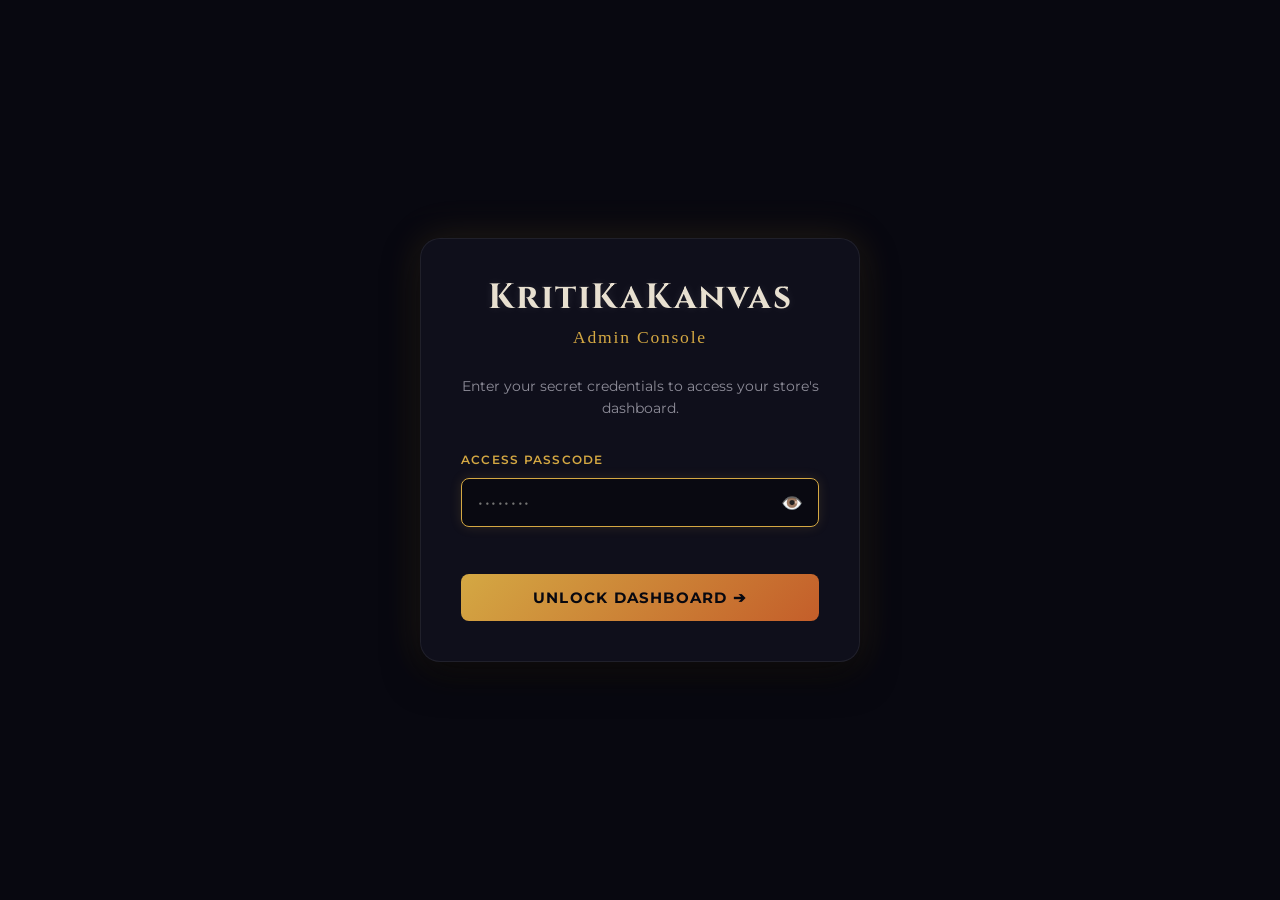
<file: admin.html>
<!DOCTYPE html>
<html lang="en">
<head>
  <meta charset="UTF-8">
  <meta name="viewport" content="width=device-width, initial-scale=1.0">
  <title>KritiKaKanvas — Admin Console</title>
  
  <!-- Fonts -->
  <link rel="preconnect" href="https://fonts.googleapis.com">
  <link rel="preconnect" href="https://fonts.gstatic.com" crossorigin>
  <link href="https://fonts.googleapis.com/css2?family=Cinzel:wght@500;700&family=Montserrat:wght@300;400;600;700&family=Permanent+Marker&display=swap" rel="stylesheet">
  
  <!-- CSS Stylesheet -->
  <link rel="stylesheet" href="admin.css">
</head>
<body>

  <!-- ── PASSCODE LOGIN SHIELD ── -->
  <div id="login-shield" class="shield-container">
    <div class="login-card">
      <div class="brand-header">
        <h1 class="brand-title">KritiKaKanvas</h1>
        <span class="brand-tag">Admin Console</span>
      </div>
      <p class="login-hint">Enter your secret credentials to access your store's dashboard.</p>
      
      <div class="form-group">
        <label for="admin-passcode">Access Passcode</label>
        <div class="password-wrapper">
          <input type="password" id="admin-passcode" placeholder="••••••••" autofocus>
          <button type="button" id="btn-toggle-pass" aria-label="Toggle password visibility">👁️</button>
        </div>
        <span id="login-error" class="error-text"></span>
      </div>
      
      <button id="btn-login" class="btn-primary">Unlock Dashboard ➔</button>
    </div>
  </div>

  <!-- ── MAIN DASHBOARD INTERFACE ── -->
  <div id="dashboard-wrapper" class="dashboard-hidden">
    
    <!-- Top Nav -->
    <header class="admin-header">
      <div class="logo-area">
        <span class="logo-main">KritiKaKanvas</span>
        <span class="logo-sub">.Admin</span>
      </div>
      <div class="profile-area">
        <span class="user-greeting">Hi, Kritika 👋</span>
        <button id="btn-logout" class="btn-secondary">Lock Console</button>
      </div>
    </header>

    <!-- Content Container -->
    <main class="dashboard-content">
      
      <!-- Metrics Grid -->
      <section class="metrics-grid">
        <div class="metric-card gold-glow">
          <div class="metric-icon">💰</div>
          <div class="metric-info">
            <h3 class="metric-title">Total Sales</h3>
            <p id="stat-sales" class="metric-value">₹0</p>
            <span class="metric-desc">From completed orders</span>
          </div>
        </div>
        
        <div class="metric-card blue-glow">
          <div class="metric-icon">📦</div>
          <div class="metric-info">
            <h3 class="metric-title">Active Orders</h3>
            <p id="stat-orders" class="metric-value">0</p>
            <span class="metric-desc">Pending or Shipped orders</span>
          </div>
        </div>

        <div class="metric-card terracotta-glow">
          <div class="metric-icon">✨</div>
          <div class="metric-info">
            <h3 class="metric-title">Pending Commissions</h3>
            <p id="stat-commissions" class="metric-value">0</p>
            <span class="metric-desc">New stories to review</span>
          </div>
        </div>
      </section>

      <!-- Main Panel Tabs -->
      <section class="panel-section">
        <div class="panel-header">
          <div class="tab-triggers">
            <button class="tab-btn active" data-target="tab-orders">Shop Orders</button>
            <button class="tab-btn" data-target="tab-commissions">Commissions</button>
          </div>
          <div class="panel-actions">
            <button id="btn-refresh" class="btn-refresh" title="Refresh data">
              <svg class="refresh-icon" viewBox="0 0 24 24" width="18" height="18">
                <path fill="currentColor" d="M17.65 6.35A7.958 7.958 0 0 0 12 4c-4.42 0-7.99 3.58-7.99 8s3.57 8 7.99 8c3.73 0 6.84-2.55 7.73-6h-2.08A5.99 5.99 0 0 1 12 18c-3.31 0-6-2.69-6-6s2.69-6 6-6c1.66 0 3.14.69 4.22 1.78L13 11h7V4l-2.35 2.35z"/>
              </svg>
              Sync Live Sheets
            </button>
          </div>
        </div>

        <!-- SKELETON LOADER -->
        <div id="data-skeleton" class="skeleton-wrapper hidden">
          <div class="skeleton-line title"></div>
          <div class="skeleton-row"></div>
          <div class="skeleton-row"></div>
          <div class="skeleton-row"></div>
        </div>

        <!-- TAB CONTENT: ORDERS -->
        <div id="tab-orders" class="tab-pane active">
          <!-- Filters -->
          <div class="filter-row">
            <span class="filter-label">Filter:</span>
            <div class="filter-pills">
              <button class="pill active" data-filter="all">All</button>
              <button class="pill" data-filter="Pending">Pending</button>
              <button class="pill" data-filter="Shipped">Shipped</button>
              <button class="pill" data-filter="Completed">Completed</button>
            </div>
          </div>
          
          <!-- Orders Table Container -->
          <div class="table-scroll">
            <table class="dashboard-table">
              <thead>
                <tr>
                  <th>Order ID</th>
                  <th>Date & Time</th>
                  <th>Customer</th>
                  <th>Items & Total</th>
                  <th>Payment</th>
                  <th>Status</th>
                  <th class="actions-col">Actions</th>
                </tr>
              </thead>
              <tbody id="orders-list">
                <!-- Injected via admin.js -->
              </tbody>
            </table>
          </div>
          <div id="orders-empty" class="empty-state hidden">
            <div class="empty-emoji">📪</div>
            <p>No orders found matching this filter.</p>
          </div>
        </div>

        <!-- TAB CONTENT: COMMISSIONS -->
        <div id="tab-commissions" class="tab-pane">
          <!-- Filters -->
          <div class="filter-row">
            <span class="filter-label">Filter:</span>
            <div class="filter-pills">
              <button class="pill active" data-filter="all">All</button>
              <button class="pill" data-filter="New">New Requests</button>
              <button class="pill" data-filter="Contacted">Contacted</button>
              <button class="pill" data-filter="Shipped">Shipped</button>
              <button class="pill" data-filter="Completed">Completed</button>
            </div>
          </div>
          
          <!-- Commissions Table Container -->
          <div class="table-scroll">
            <table class="dashboard-table">
              <thead>
                <tr>
                  <th>Received Date</th>
                  <th>Client</th>
                  <th>Artwork Type</th>
                  <th>Story & Inspiration</th>
                  <th>Status</th>
                  <th class="actions-col">Actions</th>
                </tr>
              </thead>
              <tbody id="commissions-list">
                <!-- Injected via admin.js -->
              </tbody>
            </table>
          </div>
          <div id="commissions-empty" class="empty-state hidden">
            <div class="empty-emoji">🎨</div>
            <p>No commission inquiries found matching this filter.</p>
          </div>
        </div>

      </section>
    </main>
  </div>

  <!-- ── SHIPPING DETAILS OVERLAY MODAL ── -->
  <div id="shipping-modal" class="modal-overlay">
    <div class="modal-card">
      <div class="modal-header">
        <h2>🚚 Enter Shipment Details</h2>
        <button id="btn-close-modal" class="modal-close" aria-label="Close modal">&times;</button>
      </div>
      <p class="modal-desc">This record will be updated to <strong>Shipped</strong>. An automated delivery notification email with tracking links will be sent to the customer instantly.</p>
      
      <div class="modal-body">
        <input type="hidden" id="modal-order-row-index">
        <input type="hidden" id="modal-order-id">
        <input type="hidden" id="modal-order-sheet-name">
        
        <div class="form-group">
          <label for="shipping-carrier">Courier Partner</label>
          <select id="shipping-carrier">
            <option value="DTDC">DTDC Express</option>
            <option value="Blue Dart">Blue Dart</option>
            <option value="Delhivery">Delhivery</option>
            <option value="India Post">India Post</option>
            <option value="Other">Other / Local Hand-off</option>
          </select>
        </div>
        
        <div class="form-group">
          <label for="shipping-tracking-id">Tracking Number (AWB)</label>
          <input type="text" id="shipping-tracking-id" placeholder="e.g. D12345678 or 132456789" required>
          <span class="input-helper">Make sure this is correct so the tracking link functions properly.</span>
        </div>
      </div>
      
      <div class="modal-footer">
        <button id="btn-cancel-shipment" class="btn-secondary">Cancel</button>
        <button id="btn-confirm-shipment" class="btn-primary">Dispatched & Send Email ➔</button>
      </div>
    </div>
  </div>

  <!-- ── TOAST NOTIFICATIONS ── -->
  <div id="toast" class="toast-notification">Order updated successfully!</div>

  <!-- JS Controllers -->
  <script src="admin.js"></script>
</body>
</html>
</file>
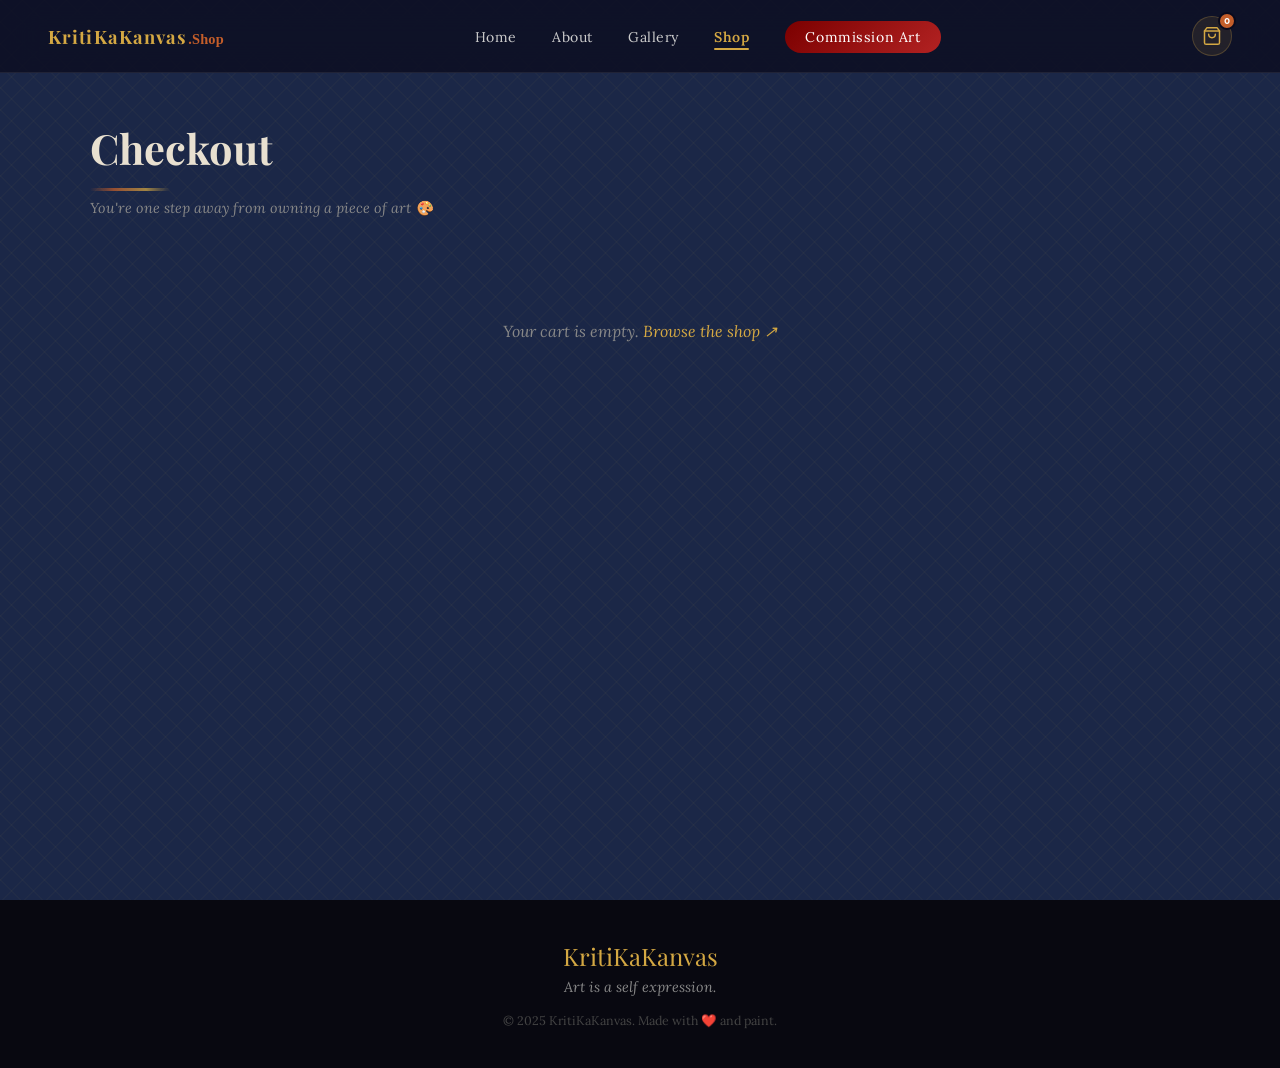
<file: checkout.html>
<!DOCTYPE html>
<html lang="en">

<head>
  <meta charset="UTF-8" />
  <meta name="viewport" content="width=device-width, initial-scale=1.0" />
  <meta name="description" content="KritiKaKanvas.Shop — Checkout. Secure your art." />
  <title>Checkout — KritiKaKanvas.Shop</title>
  <link rel="preconnect" href="https://fonts.googleapis.com" />
  <link rel="preconnect" href="https://fonts.gstatic.com" crossorigin />
  <link
    href="https://fonts.googleapis.com/css2?family=Bebas+Neue&family=Lora:ital,wght@0,400;0,600;1,400&family=Permanent+Marker&family=Playfair+Display:ital,wght@0,700;0,900;1,400&family=Special+Elite&family=Raleway:wght@400;600;800&display=swap"
    rel="stylesheet" />
  <link rel="icon" type="image/png" href="favicon-96x96.png" sizes="96x96" />
  <link rel="icon" type="image/svg+xml" href="favicon.svg" />
  <link rel="shortcut icon" href="favicon.ico" />
  <link rel="apple-touch-icon" sizes="180x180" href="apple-touch-icon.png" />
  <link rel="manifest" href="site.webmanifest" />
  <link rel="stylesheet" href="styles.css" />
  <link rel="stylesheet" href="shop.css" />
</head>

<body>

  <!-- ====== NAV ====== -->
  <nav id="main-nav" class="nav">
    <a href="shop.html" class="nav-logo-link">
      <div class="nav-logo">KritiKaKanvas<span class="logo-shop">.Shop</span></div>
    </a>
    <ul class="nav-links" id="nav-links">
      <li><a href="index.html">Home</a></li>
      <li><a href="index.html#about">About</a></li>
      <li><a href="index.html#gallery">Gallery</a></li>
      <li><a href="shop.html" class="nav-shop-active">Shop</a></li>
      <li><a href="index.html#contact" class="nav-cta">Commission Art</a></li>
    </ul>
    <div class="nav-right">
      <a href="shop.html" class="cart-btn" aria-label="Back to cart" style="text-decoration:none">
        <svg width="20" height="20" viewBox="0 0 24 24" fill="none" stroke="currentColor" stroke-width="1.8"
          stroke-linecap="round" stroke-linejoin="round">
          <path d="M6 2 3 6v14a2 2 0 0 0 2 2h14a2 2 0 0 0 2-2V6l-3-4z" />
          <line x1="3" y1="6" x2="21" y2="6" />
          <path d="M16 10a4 4 0 0 1-8 0" />
        </svg>
        <span class="cart-badge" id="cart-badge">0</span>
      </a>
      <button class="hamburger" id="hamburger" aria-label="Menu">
        <span></span><span></span><span></span>
      </button>
    </div>
  </nav>

  <!-- ====== CHECKOUT ====== -->
  <main class="checkout-page">
    <div class="checkout-container">

      <!-- Page heading -->
      <h1 class="checkout-title">Checkout</h1>
      <p class="checkout-subtitle">You're one step away from owning a piece of art 🎨</p>

      <!-- Empty cart fallback -->
      <div class="checkout-empty" id="checkout-empty" style="display:none">
        <p style="color:#888;font-style:italic;font-size:1rem;">Your cart is empty.
          <a href="shop.html" style="color:#d4a843">Browse the shop ↗</a>
        </p>
      </div>

      <!-- Main checkout grid -->
      <div class="checkout-grid" id="checkout-grid">

        <!-- ── Left: Forms ── -->
        <div class="checkout-form-col">

          <!-- Shipping Details -->
          <div class="checkout-section-box">
            <p class="checkout-section-label">📦 Shipping Details</p>
            <form id="shipping-form" novalidate>
              <div class="checkout-form-grid">
                <div class="form-group">
                  <label for="co-name">Full Name</label>
                  <input type="text" id="co-name" name="name" placeholder="Priya Sharma" required />
                  <span class="fs-field-error" id="err-name"></span>
                </div>
                <div class="form-group">
                  <label for="co-email">Email</label>
                  <input type="email" id="co-email" name="email" placeholder="you@example.com" required />
                  <span class="fs-field-error" id="err-email"></span>
                </div>
                <div class="form-group">
                  <label for="co-phone">Phone</label>
                  <input type="tel" id="co-phone" name="phone" placeholder="+91 98765 43210" required />
                  <span class="fs-field-error" id="err-phone"></span>
                </div>
                <div class="form-group">
                  <label for="co-pincode">Pincode</label>
                  <input type="text" id="co-pincode" name="pincode" placeholder="110001" required maxlength="6" />
                  <span class="fs-field-error" id="err-pincode"></span>
                </div>
                <div class="form-group full-width">
                  <label for="co-address">Street Address</label>
                  <input type="text" id="co-address" name="address" placeholder="House no., Street, Area" required />
                  <span class="fs-field-error" id="err-address"></span>
                </div>
                <div class="form-group">
                  <label for="co-city">City</label>
                  <input type="text" id="co-city" name="city" placeholder="Mumbai" required />
                </div>
                <div class="form-group">
                  <label for="co-state">State</label>
                  <select id="co-state" name="state">
                    <option value="">Select state…</option>
                    <option>Andhra Pradesh</option><option>Assam</option><option>Bihar</option>
                    <option>Chhattisgarh</option><option>Delhi</option><option>Goa</option>
                    <option>Gujarat</option><option>Haryana</option><option>Himachal Pradesh</option>
                    <option>Jharkhand</option><option>Karnataka</option><option>Kerala</option>
                    <option>Madhya Pradesh</option><option>Maharashtra</option><option>Manipur</option>
                    <option>Meghalaya</option><option>Mizoram</option><option>Nagaland</option>
                    <option>Odisha</option><option>Punjab</option><option>Rajasthan</option>
                    <option>Sikkim</option><option>Tamil Nadu</option><option>Telangana</option>
                    <option>Tripura</option><option>Uttar Pradesh</option><option>Uttarakhand</option>
                    <option>West Bengal</option>
                  </select>
                </div>
              </div>
            </form>
          </div>

          <!-- Payment -->
          <div class="checkout-section-box">
            <p class="checkout-section-label">💳 Payment Method</p>

            <div class="payment-methods">

              <!-- COD -->
              <label class="payment-option" id="pm-cod" for="pay-cod">
                <input type="radio" name="payment" id="pay-cod" value="cod" checked />
                <div class="payment-option-label">
                  <span class="payment-option-name">💵 Cash on Delivery</span>
                  <span class="payment-option-sub">Pay when your art arrives at your door</span>
                </div>
              </label>

              <!-- UPI -->
              <label class="payment-option" id="pm-upi" for="pay-upi">
                <input type="radio" name="payment" id="pay-upi" value="upi" />
                <div class="payment-option-label">
                  <span class="payment-option-name">📱 UPI</span>
                  <span class="payment-option-sub">GPay, PhonePe, Paytm, BHIM</span>
                </div>
                <span class="payment-coming-soon">Coming Soon</span>
              </label>
              <div class="payment-fields" id="upi-fields" style="display:none">
                <div class="form-group full-width" style="grid-column:1/-1">
                  <label for="co-upi">UPI ID</label>
                  <input type="text" id="co-upi" placeholder="yourname@upi" disabled />
                </div>
              </div>

              <!-- Card -->
              <label class="payment-option" id="pm-card" for="pay-card">
                <input type="radio" name="payment" id="pay-card" value="card" />
                <div class="payment-option-label">
                  <span class="payment-option-name">💳 Credit / Debit Card</span>
                  <span class="payment-option-sub">Visa, Mastercard, RuPay</span>
                </div>
                <span class="payment-coming-soon">Coming Soon</span>
              </label>
              <div class="payment-fields" id="card-fields" style="display:none">
                <div class="form-group full-width" style="grid-column:1/-1">
                  <label for="co-card-num">Card Number</label>
                  <input type="text" id="co-card-num" placeholder="•••• •••• •••• ••••" maxlength="19" disabled />
                </div>
                <div class="form-group">
                  <label for="co-expiry">Expiry</label>
                  <input type="text" id="co-expiry" placeholder="MM / YY" maxlength="7" disabled />
                </div>
                <div class="form-group">
                  <label for="co-cvv">CVV</label>
                  <input type="text" id="co-cvv" placeholder="•••" maxlength="3" disabled />
                </div>
              </div>

            </div>

            <p class="payment-secure-note">🔒 Payment gateway integration coming soon. Orders placed now will be
              confirmed via email within 24 hours.</p>
          </div>

        </div>

        <!-- ── Right: Order Summary ── -->
        <div class="checkout-summary-col">
          <div class="summary-box">
            <h2 class="summary-title">Order Summary</h2>

            <div class="summary-items" id="summary-items">
              <!-- JS rendered -->
            </div>

            <hr class="summary-divider" />

            <div class="summary-row">
              <span>Subtotal</span>
              <span id="summary-subtotal">₹0</span>
            </div>
            <div class="summary-row">
              <span>Shipping</span>
              <span id="summary-shipping" class="summary-free-shipping">FREE ✓</span>
            </div>
            <div class="summary-row total-row">
              <span>Total</span>
              <span id="summary-total">₹0</span>
            </div>

            <!-- Place Order -->
            <button class="btn-gold btn-place-order" id="btn-place-order">
              Place Order →
            </button>

            <!-- Trust signals -->
            <div class="summary-trust">
              <div class="trust-item">🎨 Handmade</div>
              <div class="trust-item">📦 Safe Packaging</div>
              <div class="trust-item">✉️ Updates via email</div>
            </div>
          </div>
        </div>

      </div>

      <!-- Order Confirmed state -->
      <div class="order-confirmed" id="order-confirmed">
        <div class="order-confirmed-icon">🎉</div>
        <h2 class="order-confirmed-title">Order Received!</h2>
        <p class="order-confirmed-sub">
          Thank you! Kritika will reach out within 24 hours to confirm your order details.<br />
          Check your email for a copy of this order.
        </p>
        <a href="shop.html" class="btn-gold" style="display:inline-block;margin-top:2rem;padding:0.85rem 2rem;">
          ← Back to Shop
        </a>
      </div>

    </div>
  </main>

  <!-- ====== FOOTER ====== -->
  <footer class="footer">
    <div class="footer-inner">
      <span class="footer-brand">KritiKaKanvas</span>
      <p class="footer-tag"><em>Art is a self expression.</em></p>
      <p class="footer-copy">© 2025 KritiKaKanvas. Made with ❤️ and paint.</p>
    </div>
  </footer>

  <script>
    /* ── Load cart from localStorage ── */
    const CART_KEY = 'kkc-cart';
    const cart = JSON.parse(localStorage.getItem(CART_KEY)) || [];

    const badge = document.getElementById('cart-badge');
    if (badge) badge.textContent = cart.reduce((s, i) => s + i.qty, 0);

    /* ── Render order summary ── */
    function renderSummary() {
      const itemsEl    = document.getElementById('summary-items');
      const subtotalEl = document.getElementById('summary-subtotal');
      const shippingEl = document.getElementById('summary-shipping');
      const totalEl    = document.getElementById('summary-total');
      const grid       = document.getElementById('checkout-grid');
      const emptyEl    = document.getElementById('checkout-empty');

      if (cart.length === 0) {
        if (grid)    grid.style.display    = 'none';
        if (emptyEl) emptyEl.style.display = 'block';
        return;
      }

      const subtotal = cart.reduce((s, i) => s + i.price * i.qty, 0);
      const shipping = subtotal >= 999 ? 0 : 99;
      const total    = subtotal + shipping;

      if (itemsEl) {
        itemsEl.innerHTML = cart.map(item => `
          <div class="summary-item">
            ${item.img
              ? `<img src="${item.img}" alt="${item.name}" class="summary-item-img" onerror="this.style.display='none';this.nextElementSibling.style.display='flex'">
                 <div class="summary-item-img-ph" style="display:none">${item.emoji || '🎨'}</div>`
              : `<div class="summary-item-img-ph">${item.emoji || '🎨'}</div>`
            }
            <div>
              <div class="summary-item-name">${item.name}</div>
              <div class="summary-item-qty">Qty: ${item.qty}</div>
            </div>
            <div class="summary-item-price">₹${(item.price * item.qty).toLocaleString('en-IN')}</div>
          </div>`).join('');
      }

      if (subtotalEl) subtotalEl.textContent = `₹${subtotal.toLocaleString('en-IN')}`;
      if (shippingEl) {
        shippingEl.textContent = shipping === 0 ? 'FREE ✓' : `₹${shipping}`;
        shippingEl.className   = shipping === 0 ? 'summary-free-shipping' : '';
      }
      if (totalEl) totalEl.textContent = `₹${total.toLocaleString('en-IN')}`;
    }

    renderSummary();

    /* ── Payment method toggle ── */
    document.querySelectorAll('input[name="payment"]').forEach(radio => {
      radio.addEventListener('change', () => {
        document.getElementById('upi-fields').style.display  = radio.value === 'upi'  ? 'grid' : 'none';
        document.getElementById('card-fields').style.display = radio.value === 'card' ? 'grid' : 'none';
      });
    });

    /* ── Form validation & place order ── */
    /* Replace this URL once you deploy the Google Apps Script web app */
    const APPS_SCRIPT_URL = 'https://script.google.com/macros/s/AKfycbyLZ_ikhIN5uvQPH2J__N8WZ3xClcMQjZqRb5ttf364wQUhBZ0r5s14NmpjlPvr-lbb/exec';

    document.getElementById('btn-place-order')?.addEventListener('click', async () => {
      const name    = document.getElementById('co-name')?.value.trim();
      const email   = document.getElementById('co-email')?.value.trim();
      const phone   = document.getElementById('co-phone')?.value.trim();
      const address = document.getElementById('co-address')?.value.trim();
      const city    = document.getElementById('co-city')?.value.trim();
      const pincode = document.getElementById('co-pincode')?.value.trim();
      const state   = document.getElementById('co-state')?.value;

      let valid = true;
      const setErr = (id, msg) => {
        const el = document.getElementById(id);
        if (el) el.textContent = msg;
        if (msg) valid = false;
      };

      setErr('err-name',    name    ? '' : 'Please enter your name');
      setErr('err-email',   /\S+@\S+\.\S+/.test(email) ? '' : 'Enter a valid email');
      setErr('err-phone',   /^\+?[\d\s\-]{8,}$/.test(phone) ? '' : 'Enter a valid phone number');
      setErr('err-address', address ? '' : 'Please enter your address');
      setErr('err-pincode', /^\d{6}$/.test(pincode) ? '' : '6-digit pincode required');

      if (!valid) return;

      /* Build order payload */
      const subtotal      = cart.reduce((s, i) => s + i.price * i.qty, 0);
      const shipping      = subtotal >= 999 ? 0 : 99;
      const paymentMethod = document.querySelector('input[name="payment"]:checked')?.value || 'cod';

      const orderData = {
        name, email, phone, address, city,
        state:         state || '',
        pincode,
        items:         JSON.stringify(cart),
        total:         subtotal + shipping,
        paymentMethod: paymentMethod === 'cod' ? 'Cash on Delivery' : paymentMethod.toUpperCase()
      };

      /* Show loading on button */
      const btn = document.getElementById('btn-place-order');
      btn.textContent   = 'Placing Order…';
      btn.disabled      = true;
      btn.style.opacity = '0.7';

      /* POST to Google Apps Script → saves to Sheet + sends Brevo emails */
      try {
        await fetch(APPS_SCRIPT_URL, {
          method:  'POST',
          mode:    'no-cors',   /* required for Apps Script; POST goes through even though response is opaque */
          headers: { 'Content-Type': 'application/json' },
          body:    JSON.stringify(orderData)
        });
      } catch (err) {
        console.warn('Order submitted (no-cors warning is expected):', err.message);
      }

      /* Clear cart and show confirmation */
      localStorage.removeItem(CART_KEY);
      document.getElementById('checkout-grid').style.display     = 'none';
      document.querySelector('.checkout-title').style.display    = 'none';
      document.querySelector('.checkout-subtitle').style.display = 'none';
      document.getElementById('order-confirmed').classList.add('visible');
      window.scrollTo({ top: 0, behavior: 'smooth' });
    });

    /* ── Nav scroll ── */
    const nav = document.getElementById('main-nav');
    window.addEventListener('scroll', () => nav?.classList.toggle('scrolled', window.scrollY > 60));

    /* ── Hamburger ── */
    document.getElementById('hamburger')?.addEventListener('click', () => {
      document.getElementById('nav-links')?.classList.toggle('open');
    });
  </script>

</body>

</html>
</file>
<file: admin.css>
/* ==========================================================================
   KritiKaKanvas — Admin Console Design System
   ========================================================================== */

:root {
  --bg-dark: #080810;
  --panel-bg: rgba(20, 20, 35, 0.65);
  --panel-border: rgba(255, 255, 255, 0.07);
  
  --gold: #d4a843;
  --gold-glow: rgba(212, 168, 67, 0.15);
  --terracotta: #c45e2a;
  --terracotta-glow: rgba(196, 94, 42, 0.15);
  --navy: #1b2747;
  --navy-glow: rgba(27, 39, 71, 0.25);
  
  --text-light: #e8e0d0;
  --text-muted: #8e8d99;
  
  --status-pending: #f39c12;
  --status-shipped: #3498db;
  --status-completed: #2ecc71;
  --status-new: #f1c40f;
  --status-contacted: #e67e22;
}

/* ── RESET & RESET GLOBALS ── */
* {
  box-sizing: border-box;
  margin: 0;
  padding: 0;
}

body {
  background-color: var(--bg-dark);
  color: var(--text-light);
  font-family: 'Montserrat', sans-serif;
  min-height: 100vh;
  line-height: 1.6;
  overflow-x: hidden;
  position: relative;
}

/* Subtle background textures */
body::before {
  content: '';
  position: fixed;
  top: 0;
  left: 0;
  width: 100%;
  height: 100%;
  background-image: 
    radial-gradient(circle at 10% 20%, rgba(107, 0, 0, 0.07) 0%, transparent 40%),
    radial-gradient(circle at 90% 80%, rgba(27, 39, 71, 0.1) 0%, transparent 45%);
  pointer-events: none;
  z-index: -1;
}

/* Typography styles */
h1, h2, h3 {
  font-family: 'Cinzel', serif;
  font-weight: 700;
  letter-spacing: 0.05em;
}

button, input, select, textarea {
  font-family: 'Montserrat', sans-serif;
}

/* ── LOGIN SHIELD (PASSCODE PROMPT) ── */
.shield-container {
  position: fixed;
  top: 0;
  left: 0;
  width: 100vw;
  height: 100vh;
  display: flex;
  align-items: center;
  justify-content: center;
  background-color: var(--bg-dark);
  z-index: 1000;
  padding: 20px;
  transition: transform 0.6s cubic-bezier(0.85, 0, 0.15, 1), opacity 0.5s ease;
}

.shield-hidden {
  transform: translateY(-100%);
  opacity: 0;
  pointer-events: none;
}

.login-card {
  background: var(--panel-bg);
  border: 1px solid var(--panel-border);
  backdrop-filter: blur(15px);
  border-radius: 20px;
  padding: 40px;
  width: 100%;
  max-width: 440px;
  box-shadow: 0 15px 35px rgba(0, 0, 0, 0.5), 0 0 40px var(--gold-glow);
  text-align: center;
  animation: cardPulse 3s infinite alternate;
}

.brand-header {
  margin-bottom: 24px;
}

.brand-title {
  color: var(--text-light);
  font-size: 2.2rem;
  line-height: 1.1;
  text-shadow: 0 0 10px rgba(255,255,255,0.1);
}

.brand-tag {
  font-family: 'Permanent Marker', cursive;
  color: var(--gold);
  font-size: 1.1rem;
  letter-spacing: 0.1em;
  display: block;
  margin-top: 5px;
}

.login-hint {
  color: var(--text-muted);
  font-size: 0.88rem;
  margin-bottom: 30px;
}

.form-group {
  margin-bottom: 24px;
  text-align: left;
}

.form-group label {
  display: block;
  font-size: 0.78rem;
  text-transform: uppercase;
  color: var(--gold);
  letter-spacing: 0.1em;
  margin-bottom: 8px;
  font-weight: 600;
}

.password-wrapper {
  position: relative;
}

.password-wrapper input {
  width: 100%;
  background: rgba(8, 8, 16, 0.8);
  border: 1px solid var(--panel-border);
  border-radius: 8px;
  padding: 14px 45px 14px 16px;
  color: #fff;
  font-size: 1rem;
  letter-spacing: 0.1em;
  transition: all 0.3s ease;
}

.password-wrapper input:focus {
  outline: none;
  border-color: var(--gold);
  box-shadow: 0 0 12px var(--gold-glow);
}

.password-wrapper button {
  position: absolute;
  right: 12px;
  top: 50%;
  transform: translateY(-50%);
  background: none;
  border: none;
  color: var(--text-muted);
  cursor: pointer;
  font-size: 1.1rem;
  padding: 4px;
}

.error-text {
  display: block;
  color: #e74c3c;
  font-size: 0.78rem;
  margin-top: 8px;
  min-height: 1.2em;
}

.btn-primary {
  width: 100%;
  background: linear-gradient(135deg, var(--gold), var(--terracotta));
  border: none;
  border-radius: 8px;
  color: #080810;
  font-weight: 700;
  font-size: 0.95rem;
  padding: 14px;
  cursor: pointer;
  text-transform: uppercase;
  letter-spacing: 0.08em;
  transition: all 0.3s cubic-bezier(0.175, 0.885, 0.32, 1.275);
}

.btn-primary:hover {
  transform: translateY(-2px);
  box-shadow: 0 8px 20px var(--terracotta-glow);
  filter: brightness(1.1);
}

.btn-primary:active {
  transform: translateY(0);
}

/* ── MAIN DASHBOARD CONTAINER ── */
#dashboard-wrapper {
  opacity: 1;
  transform: scale(1);
  transition: all 0.5s ease;
}

.dashboard-hidden {
  display: none !important;
  opacity: 0;
  transform: scale(0.95);
}

/* Top Navigation */
.admin-header {
  background: rgba(10, 10, 20, 0.8);
  backdrop-filter: blur(10px);
  border-bottom: 1px solid var(--panel-border);
  padding: 16px 40px;
  display: flex;
  align-items: center;
  justify-content: space-between;
  position: sticky;
  top: 0;
  z-index: 100;
}

.logo-area {
  display: flex;
  align-items: baseline;
  gap: 5px;
}

.logo-main {
  font-family: 'Cinzel', serif;
  font-weight: 700;
  font-size: 1.4rem;
  color: var(--text-light);
  letter-spacing: 0.05em;
}

.logo-sub {
  font-family: 'Permanent Marker', cursive;
  color: var(--terracotta);
  font-size: 0.95rem;
}

.profile-area {
  display: flex;
  align-items: center;
  gap: 20px;
}

.user-greeting {
  font-size: 0.88rem;
  color: var(--text-muted);
}

.btn-secondary {
  background: transparent;
  border: 1px solid var(--panel-border);
  border-radius: 6px;
  color: var(--text-light);
  font-size: 0.82rem;
  font-weight: 600;
  padding: 8px 16px;
  cursor: pointer;
  transition: all 0.3s ease;
}

.btn-secondary:hover {
  background: rgba(255,255,255,0.05);
  border-color: var(--text-muted);
}

/* Dashboard Content Grid */
.dashboard-content {
  max-width: 1300px;
  margin: 0 auto;
  padding: 40px 20px;
}

/* Metrics Section */
.metrics-grid {
  display: grid;
  grid-template-columns: repeat(auto-fit, minmax(300px, 1fr));
  gap: 24px;
  margin-bottom: 40px;
}

.metric-card {
  background: var(--panel-bg);
  border: 1px solid var(--panel-border);
  border-radius: 16px;
  padding: 24px;
  display: flex;
  align-items: center;
  gap: 20px;
  box-shadow: 0 6px 15px rgba(0,0,0,0.2);
  transition: all 0.3s ease;
}

.metric-card:hover {
  transform: translateY(-4px);
  border-color: rgba(255,255,255,0.12);
}

.metric-card.gold-glow:hover { box-shadow: 0 10px 25px rgba(0,0,0,0.3), 0 0 15px var(--gold-glow); }
.metric-card.blue-glow:hover { box-shadow: 0 10px 25px rgba(0,0,0,0.3), 0 0 15px var(--navy-glow); }
.metric-card.terracotta-glow:hover { box-shadow: 0 10px 25px rgba(0,0,0,0.3), 0 0 15px var(--terracotta-glow); }

.metric-icon {
  font-size: 2.2rem;
  background: rgba(255,255,255,0.03);
  border-radius: 12px;
  width: 60px;
  height: 60px;
  display: flex;
  align-items: center;
  justify-content: center;
  border: 1px solid var(--panel-border);
}

.metric-info {
  flex-grow: 1;
}

.metric-title {
  font-family: 'Montserrat', sans-serif;
  font-size: 0.78rem;
  text-transform: uppercase;
  color: var(--text-muted);
  letter-spacing: 0.1em;
  font-weight: 600;
  margin-bottom: 4px;
}

.metric-value {
  font-size: 1.8rem;
  font-weight: 700;
  color: #fff;
  line-height: 1.2;
}

.metric-desc {
  font-size: 0.72rem;
  color: var(--text-muted);
}

/* ── TAB & OPERATION PANELS ── */
.panel-section {
  background: var(--panel-bg);
  border: 1px solid var(--panel-border);
  border-radius: 16px;
  padding: 30px;
  box-shadow: 0 10px 30px rgba(0,0,0,0.3);
  backdrop-filter: blur(10px);
}

.panel-header {
  display: flex;
  align-items: center;
  justify-content: space-between;
  border-bottom: 1px solid var(--panel-border);
  padding-bottom: 20px;
  margin-bottom: 24px;
  flex-wrap: wrap;
  gap: 15px;
}

.tab-triggers {
  display: flex;
  gap: 8px;
}

.tab-btn {
  background: none;
  border: none;
  font-family: 'Cinzel', serif;
  color: var(--text-muted);
  font-size: 1.1rem;
  font-weight: 700;
  padding: 8px 18px;
  cursor: pointer;
  transition: all 0.3s ease;
  position: relative;
}

.tab-btn::after {
  content: '';
  position: absolute;
  bottom: -21px;
  left: 0;
  width: 0;
  height: 2px;
  background-color: var(--gold);
  transition: all 0.3s ease;
}

.tab-btn:hover {
  color: var(--text-light);
}

.tab-btn.active {
  color: var(--gold);
}

.tab-btn.active::after {
  width: 100%;
}

.btn-refresh {
  background: var(--navy);
  border: 1px solid rgba(212,168,67,0.25);
  color: var(--text-light);
  font-size: 0.85rem;
  font-weight: 600;
  padding: 10px 18px;
  border-radius: 8px;
  cursor: pointer;
  display: flex;
  align-items: center;
  gap: 8px;
  transition: all 0.3s ease;
}

.btn-refresh:hover {
  background: rgba(27, 39, 71, 0.8);
  border-color: var(--gold);
  box-shadow: 0 0 10px var(--gold-glow);
}

.refresh-icon {
  transition: transform 0.6s ease;
}

.btn-refresh:hover .refresh-icon {
  transform: rotate(180deg);
}

/* ── SKELETON LOADER ── */
.skeleton-wrapper {
  padding: 20px 0;
}

.skeleton-line {
  background: linear-gradient(90deg, #121220 25%, #1c1c30 50%, #121220 75%);
  background-size: 200% 100%;
  animation: skeletonGlow 1.5s infinite;
  border-radius: 6px;
  margin-bottom: 12px;
}

.skeleton-line.title {
  width: 250px;
  height: 20px;
}

.skeleton-row {
  background: linear-gradient(90deg, #121220 25%, #1c1c30 50%, #121220 75%);
  background-size: 200% 100%;
  animation: skeletonGlow 1.5s infinite;
  height: 48px;
  border-radius: 6px;
  margin-bottom: 14px;
}

/* Tab panes */
.tab-pane {
  display: none;
}

.tab-pane.active {
  display: block;
}

/* ── FILTERS ROW ── */
.filter-row {
  display: flex;
  align-items: center;
  gap: 12px;
  margin-bottom: 24px;
}

.filter-label {
  font-size: 0.78rem;
  color: var(--text-muted);
  text-transform: uppercase;
  letter-spacing: 0.08em;
  font-weight: 600;
}

.filter-pills {
  display: flex;
  gap: 8px;
  flex-wrap: wrap;
}

.pill {
  background: rgba(255,255,255,0.03);
  border: 1px solid var(--panel-border);
  color: var(--text-muted);
  padding: 6px 14px;
  font-size: 0.78rem;
  font-weight: 600;
  border-radius: 20px;
  cursor: pointer;
  transition: all 0.3s ease;
}

.pill:hover {
  color: var(--text-light);
  border-color: rgba(255,255,255,0.15);
}

.pill.active {
  background: var(--navy);
  border-color: rgba(212, 168, 67, 0.4);
  color: var(--gold);
}

/* ── TABLES ── */
.table-scroll {
  width: 100%;
  overflow-x: auto;
  border-radius: 12px;
  border: 1px solid var(--panel-border);
  background: rgba(8, 8, 16, 0.4);
}

.dashboard-table {
  width: 100%;
  border-collapse: collapse;
  text-align: left;
  font-size: 0.88rem;
}

.dashboard-table th {
  background: rgba(212, 168, 67, 0.03);
  border-bottom: 1px solid var(--panel-border);
  color: var(--gold);
  font-weight: 600;
  font-size: 0.8rem;
  text-transform: uppercase;
  letter-spacing: 0.08em;
  padding: 16px 20px;
}

.dashboard-table td {
  padding: 18px 20px;
  border-bottom: 1px solid var(--panel-border);
  vertical-align: middle;
}

.dashboard-table tbody tr {
  transition: all 0.2s ease;
}

.dashboard-table tbody tr:hover {
  background: rgba(255, 255, 255, 0.02);
}

/* Actions Column Alignment */
.actions-col {
  text-align: right !important;
}

/* ── STATUS TAGS ── */
.status-badge {
  display: inline-block;
  padding: 4px 10px;
  border-radius: 6px;
  font-size: 0.72rem;
  font-weight: 700;
  text-transform: uppercase;
  letter-spacing: 0.05em;
  border: 1px solid transparent;
}

.status-badge.pending {
  background: rgba(243, 156, 18, 0.12);
  color: var(--status-pending);
  border-color: rgba(243, 156, 18, 0.25);
}

.status-badge.shipped {
  background: rgba(52, 152, 219, 0.12);
  color: var(--status-shipped);
  border-color: rgba(52, 152, 219, 0.25);
}

.status-badge.completed {
  background: rgba(46, 204, 113, 0.12);
  color: var(--status-completed);
  border-color: rgba(46, 204, 113, 0.25);
}

.status-badge.new {
  background: rgba(241, 196, 15, 0.12);
  color: var(--status-new);
  border-color: rgba(241, 196, 15, 0.25);
}

.status-badge.contacted {
  background: rgba(230, 126, 34, 0.12);
  color: var(--status-contacted);
  border-color: rgba(230, 126, 34, 0.25);
}

/* Table Item Rows styling */
.order-id-label {
  font-family: 'Cinzel', serif;
  font-weight: 700;
  color: var(--text-light);
  letter-spacing: 0.05em;
}

.date-subtext {
  font-size: 0.75rem;
  color: var(--text-muted);
  display: block;
}

.client-name {
  font-weight: 600;
  display: block;
}

.client-contact {
  font-size: 0.78rem;
  color: var(--text-muted);
  display: block;
  margin-top: 2px;
}

.item-list-desc {
  white-space: pre-line;
  color: var(--text-light);
  font-size: 0.85rem;
}

.price-bold {
  display: block;
  font-weight: 700;
  color: var(--gold);
  margin-top: 4px;
}

.payment-badge {
  font-size: 0.72rem;
  color: var(--text-muted);
  border: 1px solid var(--panel-border);
  padding: 2px 6px;
  border-radius: 4px;
  background: rgba(0,0,0,0.2);
}

.story-bubble {
  max-width: 320px;
  max-height: 100px;
  overflow-y: auto;
  font-size: 0.8rem;
  color: var(--text-muted);
  line-height: 1.5;
  background: rgba(0, 0, 0, 0.15);
  padding: 8px 12px;
  border-radius: 8px;
  border: 1px solid rgba(255,255,255,0.03);
}

/* Action buttons */
.btn-table {
  background: none;
  border: none;
  cursor: pointer;
  padding: 6px 12px;
  font-size: 0.78rem;
  font-weight: 600;
  border-radius: 4px;
  transition: all 0.2s ease;
  margin-left: 5px;
}

.btn-table.ship {
  color: var(--status-shipped);
  border: 1px solid rgba(52, 152, 219, 0.3);
}

.btn-table.ship:hover {
  background: rgba(52, 152, 219, 0.1);
  border-color: var(--status-shipped);
}

.btn-table.complete {
  color: var(--status-completed);
  border: 1px solid rgba(46, 204, 113, 0.3);
}

.btn-table.complete:hover {
  background: rgba(46, 204, 113, 0.1);
  border-color: var(--status-completed);
}

.btn-table.contact {
  color: var(--status-contacted);
  border: 1px solid rgba(230, 126, 34, 0.3);
}

.btn-table.contact:hover {
  background: rgba(230, 126, 34, 0.1);
  border-color: var(--status-contacted);
}

/* ── MODALS (OVERLAYS) ── */
.modal-overlay {
  position: fixed;
  top: 0;
  left: 0;
  width: 100vw;
  height: 100vh;
  background: rgba(4, 4, 8, 0.85);
  backdrop-filter: blur(8px);
  z-index: 500;
  display: flex;
  align-items: center;
  justify-content: center;
  padding: 20px;
  opacity: 0;
  pointer-events: none;
  transition: opacity 0.3s ease;
}

.modal-overlay.show {
  opacity: 1;
  pointer-events: auto;
}

.modal-card {
  background: var(--bg-dark);
  border: 1px solid rgba(212,168,67,0.18);
  border-radius: 16px;
  box-shadow: 0 10px 40px rgba(0,0,0,0.6), 0 0 25px var(--gold-glow);
  width: 100%;
  max-width: 480px;
  overflow: hidden;
  transform: translateY(20px);
  transition: transform 0.3s ease;
}

.modal-overlay.show .modal-card {
  transform: translateY(0);
}

.modal-header {
  padding: 20px 24px;
  border-bottom: 1px solid var(--panel-border);
  display: flex;
  align-items: center;
  justify-content: space-between;
}

.modal-header h2 {
  font-size: 1.15rem;
  color: var(--gold);
}

.modal-close {
  background: none;
  border: none;
  color: var(--text-muted);
  font-size: 1.6rem;
  cursor: pointer;
  transition: color 0.2s ease;
}

.modal-close:hover {
  color: var(--text-light);
}

.modal-desc {
  padding: 16px 24px 0;
  font-size: 0.8rem;
  color: var(--text-muted);
  line-height: 1.6;
}

.modal-body {
  padding: 20px 24px;
}

.modal-body select,
.modal-body input {
  width: 100%;
  background: rgba(255,255,255,0.03);
  border: 1px solid var(--panel-border);
  border-radius: 6px;
  padding: 12px;
  color: #fff;
  font-size: 0.9rem;
  margin-top: 5px;
  transition: all 0.3s ease;
}

.modal-body select:focus,
.modal-body input:focus {
  outline: none;
  border-color: var(--gold);
  box-shadow: 0 0 8px var(--gold-glow);
}

.modal-body select option {
  background: var(--bg-dark);
}

.input-helper {
  font-size: 0.72rem;
  color: var(--text-muted);
  display: block;
  margin-top: 4px;
}

.modal-footer {
  padding: 16px 24px;
  border-top: 1px solid var(--panel-border);
  display: flex;
  justify-content: flex-end;
  gap: 12px;
}

.modal-footer button {
  width: auto;
  padding: 10px 20px;
  font-size: 0.85rem;
}

/* ── EMPTY STATES ── */
.empty-state {
  text-align: center;
  padding: 50px 20px;
}

.empty-emoji {
  font-size: 3rem;
  margin-bottom: 12px;
  opacity: 0.7;
}

.empty-state p {
  color: var(--text-muted);
  font-size: 0.95rem;
}

.hidden {
  display: none !important;
}

/* ── TOAST ALERTS ── */
.toast-notification {
  position: fixed;
  bottom: 30px;
  left: 50%;
  transform: translateX(-50%) translateY(100px);
  background: linear-gradient(135deg, var(--navy), #080810);
  border: 1px solid var(--gold);
  box-shadow: 0 10px 25px rgba(0,0,0,0.5), 0 0 15px var(--gold-glow);
  padding: 14px 28px;
  border-radius: 30px;
  color: var(--text-light);
  font-weight: 600;
  font-size: 0.9rem;
  z-index: 1001;
  opacity: 0;
  transition: transform 0.4s cubic-bezier(0.175, 0.885, 0.32, 1.275), opacity 0.3s ease;
  pointer-events: none;
}

.toast-notification.show {
  transform: translateX(-50%) translateY(0);
  opacity: 1;
}

/* ── KEYFRAME ANIMATIONS ── */
@keyframes cardPulse {
  0% { box-shadow: 0 15px 35px rgba(0,0,0,0.5), 0 0 20px rgba(212,168,67,0.1); }
  100% { box-shadow: 0 15px 35px rgba(0,0,0,0.5), 0 0 35px rgba(212,168,67,0.25); }
}

@keyframes skeletonGlow {
  0% { background-position: 200% 0; }
  100% { background-position: -200% 0; }
}

/* ── RESPONSIVE DESIGN ── */
@media (max-width: 900px) {
  .admin-header {
    padding: 16px 20px;
  }
  
  .dashboard-content {
    padding: 20px 15px;
  }
  
  .metrics-grid {
    grid-template-columns: 1fr;
    gap: 16px;
  }
  
  .panel-section {
    padding: 20px 15px;
  }
}
</file>
<file: styles.css>
/* ===== RESET ===== */
*,
*::before,
*::after {
  box-sizing: border-box;
  margin: 0;
  padding: 0;
}

html {
  scroll-behavior: smooth;
}

body {
  font-family: 'Lora', Georgia, serif;
  background: #1b2747;
  color: #e8e0d0;
  overflow-x: hidden;
}

img {
  max-width: 100%;
  display: block;
}

a {
  text-decoration: none;
  color: inherit;
}

/* ===== NAV ===== */
.nav {
  position: fixed;
  top: 0;
  left: 0;
  right: 0;
  z-index: 1000;
  display: flex;
  align-items: center;
  justify-content: space-between;
  padding: 1rem 3rem;
  background: rgba(10, 10, 28, 0.72);
  backdrop-filter: blur(18px);
  border-bottom: 1px solid rgba(255, 255, 255, 0.07);
  transition: background 0.4s;
}

.nav.scrolled {
  background: rgba(10, 10, 28, 0.97);
}

.nav-logo {
  font-family: 'Playfair Display', serif;
  font-size: 1.15rem;
  font-weight: 700;
  color: #d4a843;
  letter-spacing: 0.06em;
}

.nav-links {
  display: flex;
  gap: 2.2rem;
  list-style: none;
}

.nav-links a {
  font-size: 0.88rem;
  color: #ccc;
  letter-spacing: 0.04em;
  transition: color 0.2s;
}

.nav-links a:hover {
  color: #d4a843;
}

.nav-cta {
  background: linear-gradient(135deg, #7b0000, #b22222) !important;
  color: #fff !important;
  padding: 0.45rem 1.3rem !important;
  border-radius: 30px;
  transition: opacity 0.2s !important;
}

.nav-cta:hover {
  opacity: 0.85 !important;
}

.hamburger {
  display: none;
  flex-direction: column;
  gap: 5px;
  background: none;
  border: none;
  cursor: pointer;
}

.hamburger span {
  display: block;
  width: 24px;
  height: 2px;
  background: #e8e0d0;
  border-radius: 2px;
}

/* ===== HERO ===== */
.hero {
  position: relative;
  height: 100vh;
  min-height: 600px;
  display: flex;
  align-items: center;
  overflow: hidden;
}

.hero-rug {
  position: absolute;
  inset: 0;
  width: 100%;
  height: 100%;
  object-fit: cover;
  object-position: center;
}

.hero-overlay {
  position: absolute;
  inset: 0;
  background: linear-gradient(160deg,
      rgba(0, 0, 0, 0.42) 0%,
      rgba(0, 0, 0, 0.18) 45%,
      rgba(0, 0, 0, 0.48) 100%);
}


/* Mandala — white bg image made visible on dark via filter */
.mandala {
  position: absolute;
  pointer-events: none;
  /* invert so bg becomes black, design becomes dark → then screen blend shows design */
  filter: invert(1) brightness(2);
  mix-blend-mode: screen;
  opacity: 0.9;
}

.mandala-tr {
  top: -60px;
  right: -60px;
  width: clamp(180px, 28vw, 280px);
  animation: spin 90s linear infinite;
}

.mandala-bl {
  bottom: -60px;
  left: -60px;
  width: clamp(150px, 22vw, 230px);
  animation: spin 120s linear infinite reverse;
}

@keyframes spin {
  to {
    transform: rotate(360deg);
  }
}

.hero-content {
  position: relative;
  z-index: 2;
  padding-left: clamp(1.5rem, 6vw, 5rem);
  padding-top: 80px;
}

.hero-art {
  font-family: 'Bebas Neue', 'Raleway', Impact, sans-serif;
  font-size: clamp(7rem, 22vw, 16rem);
  color: #fff;
  line-height: 0.9;
  letter-spacing: 0.02em;
  text-shadow:
    5px 5px 0 rgba(0, 0, 0, 0.35),
    -2px -2px 0 rgba(255, 255, 255, 0.08);
  animation: fadeUp 0.9s ease both;
}

.hero-tagline {
  font-family: 'Satisfy', cursive;
  font-size: clamp(1.5rem, 4.5vw, 3rem);
  color: #f5e8cc;
  margin-top: 0.2rem;
  margin-left: clamp(3rem, 12vw, 12rem);
  text-shadow: 2px 2px 10px rgba(0, 0, 0, 0.7);
  animation: fadeUp 0.9s 0.25s ease both;
}

@keyframes fadeUp {
  from {
    opacity: 0;
    transform: translateY(28px);
  }

  to {
    opacity: 1;
    transform: translateY(0);
  }
}

/* ===== ABOUT ===== */
.about {
  background: #1b2747;
  padding: 5rem 2rem 5rem;
  text-align: center;
}

.about-inner {
  max-width: 780px;
  margin: 0 auto;
}

.about-heading {
  font-family: 'Playfair Display', serif;
  font-size: clamp(1.4rem, 3.5vw, 2.1rem);
  color: #d4a843;
  line-height: 1.4;
  margin-bottom: 2rem;
  font-weight: 700;
}

.about-heading em {
  font-style: italic;
  color: #e8c070;
}

.about-body {
  font-size: 1rem;
  line-height: 1.95;
  color: #c8c0b5;
  max-width: 720px;
  margin: 0 auto;
}

.about-body strong {
  color: #fff;
}


/* ===== ARTIST ===== */
.artist {
  background: #6b0000;
  display: grid;
  grid-template-columns: 1fr 1.35fr;
  min-height: 420px;
}

.artist-left {
  padding: 3.5rem 2rem 2rem 3rem;
  display: flex;
  flex-direction: column;
  justify-content: space-between;
  border-right: 1px solid rgba(255, 255, 255, 0.1);
}

.artist-heading {
  margin-bottom: 1.5rem;
}

.who-text {
  display: block;
  font-family: 'Bebas Neue', Impact, sans-serif;
  font-size: clamp(4rem, 10vw, 7rem);
  color: #d4a843;
  /* outlined / stamped look */
  -webkit-text-stroke: 2px #d4a843;
  color: transparent;
  /* fallback for browsers without text-stroke */
  text-shadow:
    2px 2px 0 #d4a843,
    -2px -2px 0 #d4a843,
    2px -2px 0 #d4a843,
    -2px 2px 0 #d4a843;
  line-height: 1;
}

/* use actual fill for webkit */
@supports (-webkit-text-stroke: 1px) {
  .who-text {
    -webkit-text-stroke: 3px #d4a843;
    color: transparent;
    text-shadow: none;
  }
}

.behind-text {
  font-family: 'Special Elite', monospace;
  font-size: clamp(1rem, 2.5vw, 1.55rem);
  color: #fff;
  line-height: 1.35;
  text-transform: uppercase;
  letter-spacing: 0.04em;
  font-weight: 700;
  margin-top: 0.2rem;
}

.artist-photo-wrap {
  flex: 1;
  display: flex;
  align-items: flex-end;
  max-width: 280px;
}

.artist-photo {
  width: 100%;
  border-radius: 6px;
  filter: saturate(0.85) contrast(1.08);
  transition: transform 0.4s;
}

.artist-photo:hover {
  transform: scale(1.02);
}

.artist-right {
  padding: 3.5rem 3rem 2.5rem 3rem;
  display: flex;
  flex-direction: column;
  justify-content: center;
}

.artist-hi {
  font-family: 'Playfair Display', serif;
  font-size: 2rem;
  font-weight: 900;
  color: #fff;
  margin-bottom: 0.6rem;
}

.artist-bio {
  font-size: 1rem;
  line-height: 1.9;
  color: rgba(255, 255, 255, 0.88);
  max-width: 460px;
}

.artist-name {
  font-family: 'Bebas Neue', Impact, sans-serif;
  font-size: 1.2em;
  color: #d4a843;
  letter-spacing: 0.05em;
}

.artist-actions {
  margin-top: 2rem;
}

/* ===== BUTTONS ===== */
.btn-crimson,
.btn-gold {
  display: inline-block;
  padding: 0.75rem 1.8rem;
  border-radius: 30px;
  font-family: 'Lora', serif;
  font-size: 0.95rem;
  font-weight: 600;
  border: none;
  cursor: pointer;
  transition: all 0.3s;
}

.btn-crimson {
  background: linear-gradient(135deg, #7b0000, #b22222);
  color: #fff;
  box-shadow: 0 4px 18px rgba(120, 0, 0, 0.45);
}

.btn-crimson:hover {
  transform: translateY(-2px);
  box-shadow: 0 8px 28px rgba(120, 0, 0, 0.55);
}

.btn-gold {
  background: linear-gradient(135deg, #b8860b, #d4a843, #e8c070);
  color: #1a1a2e;
  font-weight: 700;
  box-shadow: 0 4px 18px rgba(212, 168, 67, 0.35);
}

.btn-gold:hover {
  transform: translateY(-2px);
  box-shadow: 0 8px 28px rgba(212, 168, 67, 0.5);
}

/* ===== GALLERY ===== */
.gallery {
  background: #12121f;
  padding: 5rem 2rem;
}

.gallery-header {
  text-align: center;
  margin-bottom: 2.5rem;
}

.gallery-title {
  font-family: 'Playfair Display', serif;
  font-size: clamp(2rem, 5vw, 3.2rem);
  color: #e8e0d0;
  margin-bottom: 0.5rem;
}

.gallery-sub {
  color: #888;
  font-style: italic;
  margin-bottom: 1.8rem;
}

.gallery-filters {
  display: flex;
  justify-content: center;
  gap: 0.6rem;
  flex-wrap: wrap;
}

.filter-btn {
  background: rgba(255, 255, 255, 0.05);
  border: 1px solid rgba(255, 255, 255, 0.12);
  color: #aaa;
  padding: 0.4rem 1.1rem;
  border-radius: 20px;
  font-size: 0.84rem;
  cursor: pointer;
  transition: all 0.22s;
  font-family: 'Lora', serif;
}

.filter-btn:hover,
.filter-btn.active {
  background: rgba(212, 168, 67, 0.18);
  border-color: #d4a843;
  color: #d4a843;
}

.gallery-grid {
  max-width: 1180px;
  margin: 0 auto;
  display: grid;
  grid-template-columns: repeat(auto-fill, minmax(270px, 1fr));
  gap: 1.4rem;
}

.g-card {
  position: relative;
  width: 100%;
  aspect-ratio: 4/3;
  perspective: 1500px;
  background: transparent;
  border: none !important;
  box-shadow: none !important;
  overflow: visible !important;
  cursor: pointer;
}

/* 3D Inner Container that handles the flip */
.g-card-inner {
  position: relative;
  width: 100%;
  height: 100%;
  text-align: center;
  transition: transform 0.8s cubic-bezier(0.175, 0.885, 0.32, 1.275);
  transform-style: preserve-3d;
  border-radius: 12px;
  box-shadow: 0 6px 18px rgba(0, 0, 0, 0.3);
}

/* Hover flip trigger for devices with hover support */
@media (hover: hover) {
  .g-card:hover .g-card-inner {
    transform: rotateY(180deg);
    box-shadow: 0 15px 35px rgba(0, 0, 0, 0.55);
  }
}

/* Touch flip trigger via class */
.g-card.flipped .g-card-inner {
  transform: rotateY(180deg);
  box-shadow: 0 15px 35px rgba(0, 0, 0, 0.55);
}


/* Card sides */
.g-card-front,
.g-card-back {
  position: absolute;
  inset: 0;
  width: 100%;
  height: 100%;
  -webkit-backface-visibility: hidden; /* Safari */
  backface-visibility: hidden;
  border-radius: 12px;
  overflow: hidden;
}

/* Front Side: Pure Media (Borderless & Uniform) */
.g-card-front {
  background: #12121f;
  display: flex;
  align-items: center;
  justify-content: center;
}

.g-card-img {
  width: 100%;
  height: 100%;
  object-fit: cover;
  display: block;
}

.g-card-front-social {
  width: 100%;
  height: 100%;
  display: flex;
  flex-direction: column;
  align-items: center;
  justify-content: center;
  padding: 1.5rem;
}

.g-card-front-insta {
  background: linear-gradient(135deg, #1f0b35, #0f071f);
}

.g-card-front-yt {
  background: linear-gradient(135deg, #2b0808, #140404);
}

/* Placeholder card front */
.g-card-placeholder {
  width: 100%;
  height: 100%;
  display: flex;
  flex-direction: column;
  align-items: center;
  justify-content: center;
  gap: 0.6rem;
  background: #0f0f1c;
  border: 1px dashed rgba(212, 168, 67, 0.2);
  border-radius: 12px;
}

.placeholder-emoji {
  font-size: 2.8rem;
  line-height: 1;
}

.placeholder-label {
  font-size: 0.72rem;
  text-transform: uppercase;
  letter-spacing: 0.12em;
  color: rgba(212, 168, 67, 0.45);
}

/* Back Side: Tactile Story Reverse */
.g-card-back {
  background: linear-gradient(145deg, #16223d, #0b1120);
  color: #e8e0d0;
  transform: rotateY(180deg);
  display: flex;
  align-items: center;
  justify-content: center;
  padding: 1.5rem;
  border: 1px solid rgba(212, 168, 67, 0.15);
}

.g-card-back-content {
  width: 100%;
  height: 100%;
  display: flex;
  flex-direction: column;
  justify-content: space-between;
  align-items: center;
}

.g-card-back-title {
  font-family: 'Playfair Display', serif;
  font-size: 1.25rem;
  font-weight: 700;
  color: #d4a843;
  margin-top: 0.2rem;
  letter-spacing: 0.03em;
}

.g-card-back-story {
  font-family: 'Lora', Georgia, serif;
  font-size: 0.85rem;
  line-height: 1.6;
  color: #c8c0b5;
  margin: 0.8rem 0;
  font-style: italic;
  max-width: 95%;
  display: -webkit-box;
  -webkit-line-clamp: 4;
  -webkit-box-orient: vertical;
  overflow: hidden;
}

.g-card-back-cta {
  display: inline-block;
  padding: 0.45rem 1.2rem;
  border-radius: 30px;
  font-family: 'Raleway', sans-serif;
  font-size: 0.8rem;
  font-weight: 700;
  text-transform: uppercase;
  letter-spacing: 0.05em;
  color: #fff;
  transition: all 0.3s ease;
  border: none;
  cursor: pointer;
  margin-bottom: 0.2rem;
}

.btn-insta {
  background: linear-gradient(135deg, #c13584, #e1306c);
  box-shadow: 0 4px 12px rgba(225, 48, 108, 0.3);
}

.btn-insta:hover {
  transform: translateY(-2px);
  box-shadow: 0 6px 16px rgba(225, 48, 108, 0.45);
}

.btn-yt {
  background: linear-gradient(135deg, #c00, #ff3333);
  box-shadow: 0 4px 12px rgba(204, 0, 0, 0.3);
}

.btn-yt:hover {
  transform: translateY(-2px);
  box-shadow: 0 6px 16px rgba(204, 0, 0, 0.45);
}

.g-card-back-tag {
  font-size: 0.72rem;
  font-weight: 700;
  text-transform: uppercase;
  letter-spacing: 0.08em;
  color: #d4a843;
  border: 1px solid rgba(212, 168, 67, 0.3);
  padding: 0.25rem 0.8rem;
  border-radius: 20px;
}

/* ===== PROCESS ===== */
.process {
  background: #6b0000;
  padding: 5rem 2rem;
  position: relative;
  overflow: hidden;
}

.process::before {
  content: '';
  position: absolute;
  inset: 0;
  background: radial-gradient(ellipse at center, #8b0000 0%, #4a0000 100%);
}



.process-title {
  font-family: 'Playfair Display', serif;
  font-size: clamp(1.8rem, 4vw, 2.8rem);
  color: #f5e8cc;
  text-align: center;
  margin-bottom: 3rem;
  position: relative;
  z-index: 1;
}

.process-steps {
  max-width: 1100px;
  margin: 0 auto;
  display: flex;
  align-items: flex-start;
  justify-content: center;
  gap: 0.5rem;
  flex-wrap: wrap;
  position: relative;
  z-index: 1;
}

.process-step {
  flex: 1;
  min-width: 170px;
  max-width: 210px;
  background: rgba(255, 255, 255, 0.08);
  border: 1px solid rgba(255, 255, 255, 0.14);
  border-radius: 14px;
  padding: 1.8rem 1.2rem;
  text-align: center;
  transition: transform 0.3s, background 0.3s;
}

.process-step:hover {
  transform: translateY(-5px);
  background: rgba(255, 255, 255, 0.13);
}

.step-num {
  font-family: 'Bebas Neue', sans-serif;
  font-size: 2.8rem;
  color: rgba(255, 255, 255, 0.15);
  line-height: 1;
}

.step-icon {
  font-size: 1.8rem;
  margin: 0.4rem 0;
}

.process-step h3 {
  font-family: 'Special Elite', monospace;
  font-size: 0.95rem;
  color: #f5e8cc;
  margin-bottom: 0.5rem;
}

.process-step p {
  font-size: 0.82rem;
  color: rgba(255, 255, 255, 0.68);
  line-height: 1.65;
}

.step-arrow {
  font-size: 1.8rem;
  color: rgba(255, 255, 255, 0.3);
  padding: 0 0.2rem;
  align-self: center;
}

/* ===== CONTACT ===== */
.contact {
  background: linear-gradient(160deg, #0f0f1e 0%, #1b2747 100%);
  padding: 6rem 2rem;
  position: relative;
  overflow: hidden;
}

.contact-mandala-deco {
  position: absolute;
  right: -100px;
  top: 50%;
  transform: translateY(-50%);
  opacity: 0.04;
  pointer-events: none;
}

.contact-mandala-deco img {
  width: 500px;
  animation: spin 120s linear infinite;
}

.contact-inner {
  max-width: 1080px;
  margin: 0 auto;
  display: grid;
  grid-template-columns: 1fr 1.4fr;
  gap: 4rem;
  align-items: center;
  position: relative;
  z-index: 1;
}

.contact-title {
  font-family: 'Playfair Display', serif;
  font-size: clamp(1.8rem, 4vw, 2.8rem);
  color: #e8e0d0;
  margin-bottom: 1rem;
  line-height: 1.25;
}


.contact-sub {
  color: #aaa;
  line-height: 1.7;
  margin-bottom: 1.8rem;
}

.contact-details p {
  color: #c0b8a8;
  font-size: 0.9rem;
  margin-bottom: 0.6rem;
}

.contact-form {
  background: rgba(255, 255, 255, 0.04);
  border: 1px solid rgba(255, 255, 255, 0.09);
  border-radius: 18px;
  padding: 2.5rem;
}

.form-row {
  display: grid;
  grid-template-columns: 1fr 1fr;
  gap: 1rem;
}

.form-group {
  display: flex;
  flex-direction: column;
  gap: 0.35rem;
  margin-bottom: 1.1rem;
}

.form-group label {
  font-size: 0.82rem;
  color: #999;
  letter-spacing: 0.05em;
}

.form-group input,
.form-group select,
.form-group textarea {
  background: rgba(255, 255, 255, 0.06);
  border: 1px solid rgba(255, 255, 255, 0.12);
  color: #e8e0d0;
  padding: 0.72rem 0.95rem;
  border-radius: 10px;
  font-family: 'Lora', serif;
  font-size: 0.93rem;
  outline: none;
  transition: border-color 0.25s, background 0.25s;
  resize: vertical;
}

.form-group input:focus,
.form-group select:focus,
.form-group textarea:focus {
  border-color: #d4a843;
  background: rgba(212, 168, 67, 0.07);
}

.form-group select option {
  background: #1b2747;
}

/* Formspree feedback */
.fs-success {
  background: rgba(46, 204, 113, 0.15);
  border: 1px solid rgba(46, 204, 113, 0.4);
  color: #2ecc71;
  border-radius: 12px;
  padding: 1rem 1.2rem;
  font-size: 0.95rem;
  margin-bottom: 1.2rem;
  text-align: center;
}

.fs-error {
  background: rgba(231, 76, 60, 0.12);
  border: 1px solid rgba(231, 76, 60, 0.35);
  color: #e74c3c;
  border-radius: 12px;
  padding: 0.8rem 1.2rem;
  font-size: 0.88rem;
  margin-bottom: 1rem;
}

.fs-error:empty {
  display: none;
}

.fs-field-error {
  display: block;
  font-size: 0.78rem;
  color: #e74c3c;
  margin-top: 0.3rem;
  min-height: 1em;
}

/* Formspree marks invalid fields with aria-invalid */
[aria-invalid="true"] {
  border-color: #e74c3c !important;
}

/* ===== FOOTER ===== */
.footer {
  background: #080810;
  padding: 2.5rem 2rem;
}

.footer-inner {
  max-width: 1080px;
  margin: 0 auto;
  text-align: center;
}

.footer-brand {
  font-family: 'Playfair Display', serif;
  font-size: 1.5rem;
  color: #d4a843;
  display: block;
  margin-bottom: 0.4rem;
}

.footer-tag {
  color: #888;
  font-style: italic;
  font-size: 0.9rem;
  margin-bottom: 0.5rem;
}

.footer-copy {
  color: #444;
  font-size: 0.78rem;
  margin-top: 1rem;
}

.footer-socials {
  display: flex;
  flex-wrap: wrap;
  justify-content: center;
  gap: 1.2rem;
  margin: 1rem 0;
}

.footer-socials a {
  display: flex;
  align-items: center;
  gap: 0.45rem;
  color: #888;
  font-size: 0.85rem;
  transition: color 0.22s;
}

.footer-socials a:hover {
  color: #d4a843;
}

/* Brand icon sizing */
.brand-icon {
  width: 26px;
  height: 26px;
  flex-shrink: 0;
}

/* Contact links */
.contact-link {
  display: flex;
  align-items: center;
  gap: 0.7rem;
  color: #c8c0b5;
  font-size: 0.95rem;
  transition: color 0.2s, transform 0.2s;
  margin-bottom: 0.6rem;
}

.contact-link:hover {
  color: #fff;
  transform: translateX(4px);
}

/* ===== TOAST ===== */
.toast {
  position: fixed;
  bottom: 2rem;
  right: 2rem;
  z-index: 9999;
  display: flex;
  align-items: center;
  gap: 0.75rem;
  background: #1e2d1e;
  border: 1px solid rgba(46, 204, 113, 0.4);
  color: #2ecc71;
  padding: 0.9rem 1.4rem;
  border-radius: 14px;
  font-size: 0.92rem;
  box-shadow: 0 8px 32px rgba(0, 0, 0, 0.5);
  /* hidden by default */
  opacity: 0;
  transform: translateY(20px);
  pointer-events: none;
  transition: opacity 0.35s ease, transform 0.35s ease;
}

.toast.show {
  opacity: 1;
  transform: translateY(0);
  pointer-events: auto;
}

.toast-icon {
  font-size: 1.2rem;
}

/* ===== RESPONSIVE ===== */
@media (max-width: 860px) {
  .artist {
    grid-template-columns: 1fr;
  }

  .artist-left {
    border-right: none;
    border-bottom: 1px solid rgba(255, 255, 255, 0.1);
    padding: 2.5rem 2rem;
  }

  .contact-inner {
    grid-template-columns: 1fr;
  }

  .form-row {
    grid-template-columns: 1fr;
  }
}

@media (max-width: 640px) {
  .nav {
    padding: 1rem 1.5rem;
  }

  .nav-links {
    display: none;
    flex-direction: column;
    position: absolute;
    top: 60px;
    left: 0;
    right: 0;
    background: rgba(10, 10, 28, 0.97);
    padding: 1rem 0;
  }

  .nav-links.open {
    display: flex;
  }

  .hamburger {
    display: flex;
  }

  .process-steps {
    flex-direction: column;
    align-items: center;
  }

  .step-arrow {
    transform: rotate(90deg);
  }

  .process-step {
    min-width: 80%;
    max-width: 320px;
  }
}

/* ============================================================
   🎨 TACTILE HAND-CRAFTED ARTISANAL UI UPGRADES (HOMEPAGE)
   ============================================================ */

/* Hand-stamped gallery filter buttons */
.filter-btn {
  border-radius: 225px 15px 255px 15px / 15px 255px 15px 225px !important;
}

/* ============================================================
   🖼️ PREMIUM VIRTUAL CANVAS WALL-LIGHTBOX SYSTEM
   ============================================================ */

.lightbox-overlay {
  position: fixed;
  inset: 0;
  z-index: 9999;
  background: rgba(7, 7, 13, 0.88);
  backdrop-filter: blur(15px);
  -webkit-backdrop-filter: blur(15px);
  display: flex;
  align-items: center;
  justify-content: center;
  opacity: 0;
  visibility: hidden;
  pointer-events: none;
  transition: opacity 0.4s ease, visibility 0.4s ease;
}

.lightbox-overlay.open {
  opacity: 1;
  visibility: visible;
  pointer-events: auto;
}

.lightbox-close {
  position: absolute;
  top: clamp(1rem, 4vw, 2.5rem);
  right: clamp(1rem, 4vw, 2.5rem);
  background: rgba(255, 255, 255, 0.05);
  border: 1px solid rgba(212, 168, 67, 0.25);
  color: #d4a843;
  width: 48px;
  height: 48px;
  border-radius: 50%;
  display: flex;
  align-items: center;
  justify-content: center;
  cursor: pointer;
  z-index: 10001;
  transition: all 0.3s cubic-bezier(0.175, 0.885, 0.32, 1.275);
}

.lightbox-close:hover {
  background: rgba(212, 168, 67, 0.15);
  transform: scale(1.08) rotate(90deg);
  border-color: #d4a843;
}

.lightbox-content {
  width: 100%;
  max-width: 900px;
  margin: auto;
  padding: 2rem;
  display: flex;
  flex-direction: column;
  align-items: center;
  position: relative;
  z-index: 10000;
  transform: translateY(30px) scale(0.95);
  transition: transform 0.45s cubic-bezier(0.34, 1.56, 0.64, 1);
}

.lightbox-overlay.open .lightbox-content {
  transform: translateY(0) scale(1);
}

/* Wall Spotlight Ambient Glow Effect */
.lightbox-wall-glow {
  position: absolute;
  top: -150px;
  left: 50%;
  transform: translateX(-50%);
  width: 500px;
  height: 500px;
  background: radial-gradient(circle, rgba(212, 168, 67, 0.15) 0%, transparent 68%);
  pointer-events: none;
  z-index: -1;
}

/* Framed Canvas 3D Perspective Container */
.canvas-frame-container {
  perspective: 1000px;
  width: 100%;
  display: flex;
  justify-content: center;
  margin-bottom: 2rem;
}

/* 3D shadow box/wood canvas frame */
.canvas-wood-frame {
  position: relative;
  background: #14110f; /* Matte black charcoal wood color */
  border: 14px solid #1c1815; /* Heavy wood frame border width */
  box-shadow: 
    inset 0 0 0 2px rgba(212, 168, 67, 0.4), /* Inner Gold Bevel line */
    0 15px 40px rgba(0, 0, 0, 0.85), /* Drop shadow on the wall */
    0 5px 15px rgba(0, 0, 0, 0.6);
  border-radius: 4px;
  overflow: hidden;
  max-height: 55vh;
  display: flex;
  align-items: center;
  justify-content: center;
  transition: all 0.3s ease;
}

/* Stretched linen fabric grain blended on top */
.canvas-texture-layer {
  position: absolute;
  inset: 0;
  pointer-events: none;
  z-index: 2;
  opacity: 0.055;
  mix-blend-mode: overlay;
  background-image: url("data:image/svg+xml,%3Csvg xmlns='http://www.w3.org/2000/svg' width='80' height='80'%3E%3Cfilter id='canvas'%3E%3CfeTurbulence type='fractalNoise' baseFrequency='0.85' numOctaves='3' stitchTiles='stitch'/%3E%3C/filter%3E%3Crect width='80' height='80' filter='url(%23canvas)'/%3E%3C/svg%3E");
}

/* Subtle inner vignette shadow inside frame */
.canvas-inner-shadow {
  position: absolute;
  inset: 0;
  pointer-events: none;
  box-shadow: inset 0 0 20px rgba(0,0,0,0.5);
  z-index: 3;
}

.lightbox-framed-img {
  max-width: 100%;
  max-height: 50vh;
  object-fit: contain;
  display: block;
  z-index: 1;
}

/* Text and details layout below the frame */
.lightbox-details {
  text-align: center;
  max-width: 600px;
  animation: detailsFade 0.6s ease both;
  animation-delay: 0.15s;
}

@keyframes detailsFade {
  from { opacity: 0; transform: translateY(10px); }
  to   { opacity: 1; transform: translateY(0); }
}

.lightbox-art-title {
  font-family: 'Playfair Display', serif;
  font-size: clamp(1.4rem, 4vw, 2.2rem);
  font-weight: 700;
  color: #d4a843; /* Gold accent */
  margin-bottom: 0.8rem;
  letter-spacing: 0.02em;
}

.lightbox-art-desc {
  font-family: 'Lora', Georgia, serif;
  font-size: clamp(0.85rem, 2.5vw, 0.98rem);
  line-height: 1.7;
  color: #c8c0b5;
  margin-bottom: 1rem;
  font-style: italic;
}

.lightbox-art-tag {
  font-family: 'Raleway', sans-serif;
  font-size: 0.72rem;
  font-weight: 700;
  text-transform: uppercase;
  letter-spacing: 0.12em;
  color: #d4a843;
  border: 1px solid rgba(212, 168, 67, 0.35);
  padding: 0.3rem 1.1rem;
  border-radius: 30px;
  background: rgba(212, 168, 67, 0.05);
  display: inline-block;
}

@media (max-width: 768px) {
  .canvas-wood-frame {
    border-width: 8px;
    max-height: 40vh;
  }
  .lightbox-framed-img {
    max-height: 38vh;
  }
}

/* Gold Outline View Framed CTA button on Card Backs */
.btn-view-framed {
  background: transparent !important;
  border: 1px solid #d4a843 !important;
  color: #d4a843 !important;
  box-shadow: 0 4px 12px rgba(212, 168, 67, 0.15) !important;
}

.btn-view-framed:hover {
  background: rgba(212, 168, 67, 0.12) !important;
  transform: translateY(-2px) !important;
  box-shadow: 0 6px 16px rgba(212, 168, 67, 0.35) !important;
}
</file>
<file: shop.css>
/* ============================================================
   KritiKaKanvas.Shop — shop.css
   Layered on top of styles.css (which handles nav, footer, etc.)
   ============================================================ */

:root {
  --terracotta: #c45e2a;
  --gold: #d4a843;
  --crimson: #6b0000;
  --navy: #1b2747;
  --dark: #12121f;
  --card-bg: #1a1a2e;
}

/* ===== NAV OVERRIDES ===== */

.nav-logo-link {
  text-decoration: none;
}

/* ".Shop" graffiti tag suffix */
.logo-shop {
  font-family: 'Permanent Marker', cursive;
  color: var(--terracotta);
  font-size: 0.78em;
  letter-spacing: 0.01em;
  margin-left: 1px;
  vertical-align: baseline;
}

/* Active shop link */
.nav-shop-active {
  color: var(--gold) !important;
  font-weight: 600;
  position: relative;
}

.nav-shop-active::after {
  content: '';
  position: absolute;
  bottom: -4px;
  left: 0;
  right: 0;
  height: 2px;
  background: var(--gold);
  border-radius: 2px;
}

/* Prevent Commission Art pill from wrapping */
.nav-cta {
  white-space: nowrap;
}

/* Cart button + badge */
.nav-right {
  display: flex;
  align-items: center;
  gap: 0.6rem;
}

.cart-btn {
  position: relative;
  background: rgba(212, 168, 67, 0.1);
  border: 1px solid rgba(212, 168, 67, 0.25);
  color: var(--gold);
  border-radius: 50%;
  width: 40px;
  height: 40px;
  display: flex;
  align-items: center;
  justify-content: center;
  cursor: pointer;
  transition: background 0.25s, transform 0.2s;
  flex-shrink: 0;
}

.cart-btn:hover {
  background: rgba(212, 168, 67, 0.2);
  transform: scale(1.06);
}

.cart-badge {
  position: absolute;
  top: -5px;
  right: -5px;
  background: var(--terracotta);
  color: #fff;
  font-size: 0.62rem;
  font-weight: 700;
  font-family: 'Raleway', sans-serif;
  min-width: 18px;
  height: 18px;
  border-radius: 50%;
  display: flex;
  align-items: center;
  justify-content: center;
  line-height: 1;
  border: 2px solid #0a0a1c;
  transition: transform 0.2s;
}

.cart-badge.bump {
  transform: scale(1.4);
}

/* ===== SHOP HERO ===== */

.shop-hero {
  position: relative;
  min-height: 92vh;
  display: flex;
  align-items: center;
  justify-content: flex-start;
  overflow: hidden;
  /* Hero image — place images/shop-hero.jpg in the images/shop/ folder */
  background-image: url('images/shop/shop-hero.png');
  background-size: cover;
  background-position: center 60%;
  background-color: #0a0814;
}

.shop-hero-overlay {
  position: absolute;
  inset: 0;
  background: linear-gradient(
    120deg,
    rgba(0, 0, 0, 0.82) 0%,
    rgba(10, 8, 20, 0.55) 50%,
    rgba(107, 0, 0, 0.42) 100%
  );
}

/* Grain texture — canvas/street-wall feel */
.shop-hero-grain {
  position: absolute;
  inset: 0;
  pointer-events: none;
  z-index: 2;
  opacity: 0.045;
  mix-blend-mode: overlay;
  background-image: url("data:image/svg+xml,%3Csvg xmlns='http://www.w3.org/2000/svg' width='200' height='200'%3E%3Cfilter id='n'%3E%3CfeTurbulence type='fractalNoise' baseFrequency='0.72' numOctaves='4' stitchTiles='stitch'/%3E%3C/filter%3E%3Crect width='200' height='200' filter='url(%23n)'/%3E%3C/svg%3E");
  background-size: 200px 200px;
}

/* Block-print diamond pattern overlay on hero */
.shop-hero::after {
  content: '';
  position: absolute;
  inset: 0;
  z-index: 1;
  pointer-events: none;
  background-image:
    repeating-linear-gradient(45deg,  rgba(212, 168, 67, 0.035) 0, rgba(212, 168, 67, 0.035) 1px, transparent 0, transparent 50%),
    repeating-linear-gradient(135deg, rgba(212, 168, 67, 0.035) 0, rgba(212, 168, 67, 0.035) 1px, transparent 0, transparent 50%);
  background-size: 24px 24px;
}

/* Mandala decorations */
.shop-mandala {
  position: absolute;
  pointer-events: none;
  filter: invert(1) brightness(2);
  mix-blend-mode: screen;
  opacity: 0.55;
  z-index: 3;
}

.shop-mandala-tl {
  top: -70px;
  left: -70px;
  width: clamp(200px, 30vw, 320px);
  animation: spin 100s linear infinite;
}

.shop-mandala-br {
  bottom: -70px;
  right: -70px;
  width: clamp(160px, 24vw, 260px);
  animation: spin 130s linear infinite reverse;
}

/* Hero content */
.shop-hero-content {
  position: relative;
  z-index: 4;
  padding: 120px clamp(1.5rem, 7vw, 6rem) 4rem;
}

.shop-eyebrow {
  font-family: 'Special Elite', monospace;
  font-size: 0.78rem;
  color: var(--gold);
  letter-spacing: 0.18em;
  text-transform: uppercase;
  margin-bottom: 1rem;
  opacity: 0.9;
}

.shop-title {
  font-family: 'Bebas Neue', Impact, sans-serif;
  font-size: clamp(6rem, 20vw, 14rem);
  color: #fff;
  line-height: 0.88;
  letter-spacing: 0.02em;
  text-shadow:
    6px 6px 0 rgba(0, 0, 0, 0.4),
    -2px -2px 0 rgba(255, 255, 255, 0.06);
  animation: fadeUp 0.9s ease both;
}

.shop-subtitle {
  font-family: 'Satisfy', cursive;
  font-size: clamp(1.3rem, 3.5vw, 2.2rem);
  color: #f5e8cc;
  margin-top: 0.4rem;
  margin-left: clamp(2rem, 8vw, 8rem);
  text-shadow: 2px 2px 12px rgba(0, 0, 0, 0.8);
  animation: fadeUp 0.9s 0.2s ease both;
}

.shop-hero-cta {
  display: inline-block;
  margin-top: 2.2rem;
  margin-left: clamp(2rem, 8vw, 8rem);
  animation: fadeUp 0.9s 0.4s ease both;
}

/* ===== BLOCK-PRINT STRIP (section separator) ===== */

.bp-strip {
  height: 10px;
  background: repeating-linear-gradient(
    90deg,
    var(--gold) 0,
    var(--gold) 6px,
    transparent 6px,
    transparent 12px,
    var(--terracotta) 12px,
    var(--terracotta) 14px,
    transparent 14px,
    transparent 24px
  );
  opacity: 0.22;
}

/* ===== PRODUCTS SECTION ===== */

.products-section {
  background: var(--dark);
  background-image:
    repeating-linear-gradient(45deg,  rgba(212, 168, 67, 0.035) 0, rgba(212, 168, 67, 0.035) 1px, transparent 0, transparent 50%),
    repeating-linear-gradient(135deg, rgba(212, 168, 67, 0.035) 0, rgba(212, 168, 67, 0.035) 1px, transparent 0, transparent 50%);
  background-size: 22px 22px;
  padding: 4rem 2rem 6rem;
}

.products-header {
  text-align: center;
  margin-bottom: 2rem;
}

.products-heading {
  font-family: 'Playfair Display', serif;
  font-size: clamp(2rem, 5vw, 3rem);
  color: #e8e0d0;
  margin-bottom: 0.5rem;
  position: relative;
  display: inline-block;
}

/* Brush stroke underline */
.products-heading::after {
  content: '';
  display: block;
  height: 3px;
  width: 80px;
  margin: 0.7rem auto 0;
  background: linear-gradient(90deg, transparent, var(--terracotta) 30%, var(--gold) 70%, transparent);
  border-radius: 2px;
  opacity: 0.75;
}

.products-sub {
  color: #888;
  font-style: italic;
  font-size: 0.95rem;
  margin-top: 0.8rem;
}

.products-filters {
  display: flex;
  justify-content: center;
  gap: 0.6rem;
  flex-wrap: wrap;
  margin-bottom: 2.5rem;
}

/* Product grid */
.product-grid {
  max-width: 1200px;
  margin: 0 auto;
  display: grid;
  grid-template-columns: repeat(auto-fill, minmax(280px, 1fr));
  gap: 1.6rem;
}

/* ===== PRODUCT CARD ===== */

.product-card {
  background: transparent;
  border: none !important;
  box-shadow: none !important;
  overflow: visible !important; /* Critical to prevent 3D rotation clipping */
  cursor: pointer;
  display: flex;
  flex-direction: column;
  animation: cardIn 0.45s ease both;
  position: relative;
  text-decoration: none;
}

@keyframes cardIn {
  from { opacity: 0; transform: translateY(18px); }
  to   { opacity: 1; transform: translateY(0); }
}

.product-card:hover {
  transform: none !important;
  box-shadow: none !important;
}

/* Custom styles for product card details (back side) */
.product-back-story-title {
  font-family: 'Playfair Display', serif;
  font-size: 1.1rem;
  font-weight: 700;
  color: #d4a843; /* Gold Leaf */
  margin-top: 0.2rem;
  letter-spacing: 0.03em;
}

.product-back-story-body {
  font-family: 'Lora', Georgia, serif;
  font-size: 0.8rem;
  line-height: 1.65;
  color: #c8c0b5;
  margin: 0.8rem 0;
  font-style: italic;
  max-width: 95%;
  display: -webkit-box;
  -webkit-line-clamp: 4;
  -webkit-box-orient: vertical;
  overflow: hidden;
}

.product-back-tag {
  font-size: 0.68rem;
  font-weight: 700;
  text-transform: uppercase;
  letter-spacing: 0.08em;
  color: #d4a843;
  border: 1px solid rgba(212, 168, 67, 0.3);
  padding: 0.2rem 0.65rem;
  border-radius: 20px;
}

/* Premium Uiverse.io Hand-Pressed Dynamic Add to Cart Button */
.btn-add-cart-uiverse {
  display: flex;
  align-items: center;
  justify-content: center;
  gap: 10px;
  padding: 0 22px;
  color: #1b2747;
  text-shadow: none;
  text-transform: uppercase;
  cursor: pointer;
  border: 2px solid #d4a843;
  letter-spacing: 1px;
  font-weight: 700;
  font-size: 11.5px;
  font-family: 'Raleway', sans-serif;
  background: linear-gradient(135deg, #b8860b, #d4a843, #e8c070);
  border-radius: 50px;
  position: relative;
  overflow: hidden;
  height: 40px;
  transition: all 0.5s ease;
  box-shadow: 0 4px 15px rgba(212, 168, 67, 0.2);
  outline: none;
}

.btn-add-cart-uiverse:active {
  transform: scale(0.93);
  transition: all 100ms ease;
}

.cat-avatar {
  position: absolute;
  left: 6px;
  width: 32px;
  height: 32px;
  border-radius: 50%;
  border: 1.5px solid #1b2747;
  background-image: url('images/gallery/real-cat.png');
  background-size: 100% 200%; /* double height to fit both panels */
  background-position: top center;
  background-repeat: no-repeat;
  transition: transform 0.5s cubic-bezier(0.175, 0.885, 0.32, 1.275), opacity 0.3s ease;
  z-index: 1; /* Pushed behind text for clean layering */
  flex-shrink: 0;
  box-shadow: 0 2px 5px rgba(0, 0, 0, 0.25);
  background-color: #fff; /* white background behind cutouts */
  transform: scale(0);
  opacity: 0;
}

.play {
  transition: all 0.5s ease;
  transition-delay: 200ms;
  z-index: 2;
}

.btn-add-cart-uiverse:hover .cat-avatar {
  transform: scale(2.0) translateX(32px); /* zoom and translate to the right */
  opacity: 0.65; /* Slight mask out (blends as soft watermark background) */
  background-position: bottom center; /* Switch instantly to the meowing face! */
}

.now {
  position: absolute;
  left: 20px; /* Shifted slightly to the right for clear centering */
  transform: translateX(-150%);
  transition: all 0.5s cubic-bezier(0.175, 0.885, 0.32, 1.275);
  z-index: 3; /* Always on top of masked cat */
  color: #1b2747; /* Contrasting brand dark blue */
  font-weight: 800;
  text-shadow: none; /* Cleaner, high-end look */
  font-size: 11.5px;
  letter-spacing: 0.05em;
  pointer-events: none;
}

.btn-add-cart-uiverse:hover .now {
  transform: translateX(0);
  transition-delay: 150ms;
}

.btn-add-cart-uiverse:hover .play {
  transform: translateX(200%);
  transition-delay: 150ms;
}

/* Card body */
.product-info {
  padding: 1.1rem 0.2rem 1.3rem; /* slightly adjusted side padding to account for straight borderless card */
  display: flex;
  flex-direction: column;
  flex: 1;
  gap: 0.3rem;
}

.product-name {
  font-family: 'Playfair Display', serif;
  font-size: 1.05rem;
  color: #e8e0d0;
  font-weight: 700;
  line-height: 1.3;
}

.product-desc {
  font-size: 0.78rem;
  color: rgba(200, 192, 181, 0.7);
  font-style: italic;
  line-height: 1.5;
}

.product-price-row {
  display: flex;
  align-items: center;
  justify-content: space-between;
  margin-top: auto;
  padding-top: 0.9rem;
  gap: 0.6rem;
}

.product-price {
  font-family: 'Bebas Neue', sans-serif;
  font-size: 1.45rem;
  color: var(--gold);
  letter-spacing: 0.04em;
  line-height: 1;
}

/* ===== FOLK BAND ===== */

.folk-band {
  background: var(--crimson);
  background-image: radial-gradient(ellipse at center, #8b0000 0%, #4a0000 100%);
  padding: 1.4rem 2rem;
  display: flex;
  align-items: center;
  justify-content: center;
  gap: 1.5rem;
  overflow: hidden;
  position: relative;
}

.folk-band-text {
  font-family: 'Special Elite', monospace;
  font-size: clamp(0.7rem, 1.5vw, 0.9rem);
  color: rgba(255, 255, 255, 0.65);
  text-transform: uppercase;
  letter-spacing: 0.15em;
  text-align: center;
  flex: 1;
}

.folk-band-text span {
  color: var(--gold);
  margin: 0 0.5rem;
}

.folk-band-mandala {
  width: clamp(60px, 8vw, 90px);
  opacity: 0.25;
  filter: invert(1) brightness(2);
  mix-blend-mode: screen;
  flex-shrink: 0;
}

.folk-band-mandala-l { animation: spin 80s linear infinite; }
.folk-band-mandala-r { animation: spin 80s linear infinite reverse; }

/* ===== CART DRAWER ===== */

.cart-overlay {
  position: fixed;
  inset: 0;
  background: rgba(0, 0, 0, 0.6);
  backdrop-filter: blur(4px);
  z-index: 1100;
  opacity: 0;
  pointer-events: none;
  transition: opacity 0.35s ease;
}

.cart-overlay.open {
  opacity: 1;
  pointer-events: all;
}

.cart-drawer {
  position: fixed;
  top: 0;
  right: 0;
  width: min(420px, 95vw);
  height: 100vh;
  background: #0f0f1e;
  border-left: 1px solid rgba(212, 168, 67, 0.15);
  z-index: 1200;
  display: flex;
  flex-direction: column;
  transform: translateX(100%);
  transition: transform 0.38s cubic-bezier(0.25, 0.46, 0.45, 0.94);
  overflow: hidden;
}

.cart-drawer.open {
  transform: translateX(0);
}

/* Top accent strip */
.cart-drawer::before {
  content: '';
  display: block;
  height: 4px;
  background: linear-gradient(90deg, var(--crimson), var(--gold), var(--terracotta));
  flex-shrink: 0;
}

.cart-drawer-header {
  display: flex;
  align-items: flex-start;
  justify-content: space-between;
  padding: 1.4rem 1.4rem 1rem;
  border-bottom: 1px solid rgba(255, 255, 255, 0.07);
  flex-shrink: 0;
}

.cart-drawer-title {
  font-family: 'Playfair Display', serif;
  font-size: 1.3rem;
  color: #e8e0d0;
  font-weight: 700;
}

.cart-item-count {
  font-size: 0.75rem;
  color: rgba(212, 168, 67, 0.7);
  font-family: 'Special Elite', monospace;
  letter-spacing: 0.06em;
}

.cart-close {
  background: rgba(255,255,255,0.06);
  border: 1px solid rgba(255,255,255,0.1);
  color: #aaa;
  width: 34px;
  height: 34px;
  border-radius: 50%;
  display: flex;
  align-items: center;
  justify-content: center;
  cursor: pointer;
  transition: all 0.2s;
  flex-shrink: 0;
}

.cart-close:hover {
  background: rgba(255,255,255,0.12);
  color: #fff;
}

/* Empty state */
.cart-empty {
  display: none;
  flex-direction: column;
  align-items: center;
  justify-content: center;
  flex: 1;
  padding: 3rem 2rem;
  text-align: center;
}

.cart-empty.visible {
  display: flex;
}

.cart-empty-icon {
  font-size: 3.5rem;
  margin-bottom: 1rem;
  opacity: 0.7;
}

.cart-empty-title {
  font-family: 'Playfair Display', serif;
  font-size: 1.15rem;
  color: #e8e0d0;
  margin-bottom: 0.4rem;
}

.cart-empty-sub {
  font-size: 0.85rem;
  color: #666;
  font-style: italic;
  margin-bottom: 1.8rem;
}

/* Cart items list */
.cart-items-list {
  flex: 1;
  overflow-y: auto;
  padding: 0.8rem 1.2rem;
  scrollbar-width: thin;
  scrollbar-color: rgba(212, 168, 67, 0.2) transparent;
}

.cart-item {
  display: grid;
  grid-template-columns: 70px 1fr auto;
  gap: 0.9rem;
  align-items: center;
  padding: 0.9rem 0;
  border-bottom: 1px solid rgba(255, 255, 255, 0.06);
  animation: fadeUp 0.3s ease;
}

.cart-item:last-child {
  border-bottom: none;
}

.cart-item-img {
  width: 70px;
  height: 70px;
  border-radius: 8px;
  object-fit: cover;
  background: #1e1e30;
  border: 1px solid rgba(212, 168, 67, 0.12);
  flex-shrink: 0;
}

.cart-item-img-placeholder {
  width: 70px;
  height: 70px;
  border-radius: 8px;
  background: linear-gradient(135deg, #1a1a35, #2d1040);
  display: flex;
  align-items: center;
  justify-content: center;
  font-size: 1.8rem;
  border: 1px solid rgba(212, 168, 67, 0.12);
  flex-shrink: 0;
}

.cart-item-details {
  min-width: 0;
}

.cart-item-name {
  font-size: 0.88rem;
  color: #ddd;
  font-family: 'Lora', serif;
  line-height: 1.3;
  margin-bottom: 0.35rem;
  white-space: nowrap;
  overflow: hidden;
  text-overflow: ellipsis;
}

.cart-item-price {
  font-family: 'Bebas Neue', sans-serif;
  font-size: 1.05rem;
  color: var(--gold);
  letter-spacing: 0.04em;
}

.cart-item-controls {
  display: flex;
  flex-direction: column;
  align-items: flex-end;
  gap: 0.5rem;
}

.qty-controls {
  display: flex;
  align-items: center;
  gap: 0.4rem;
  background: rgba(255,255,255,0.05);
  border: 1px solid rgba(255,255,255,0.1);
  border-radius: 20px;
  padding: 0.2rem 0.4rem;
}

.qty-btn {
  background: none;
  border: none;
  color: var(--gold);
  font-size: 1rem;
  width: 22px;
  height: 22px;
  display: flex;
  align-items: center;
  justify-content: center;
  cursor: pointer;
  border-radius: 50%;
  transition: background 0.15s;
  font-weight: 700;
}

.qty-btn:hover {
  background: rgba(212, 168, 67, 0.15);
}

.qty-num {
  font-size: 0.85rem;
  color: #e8e0d0;
  min-width: 18px;
  text-align: center;
  font-family: 'Lora', serif;
}

.cart-remove {
  background: none;
  border: none;
  color: rgba(255,255,255,0.25);
  font-size: 0.72rem;
  cursor: pointer;
  letter-spacing: 0.05em;
  font-family: 'Special Elite', monospace;
  text-transform: uppercase;
  transition: color 0.2s;
  padding: 0;
}

.cart-remove:hover {
  color: #e74c3c;
}

/* Cart footer */
.cart-drawer-footer {
  padding: 1.2rem 1.4rem 1.6rem;
  border-top: 1px solid rgba(255, 255, 255, 0.07);
  flex-shrink: 0;
  background: rgba(0,0,0,0.2);
}

.cart-totals {
  margin-bottom: 1.2rem;
}

.cart-row {
  display: flex;
  justify-content: space-between;
  align-items: baseline;
  font-size: 0.88rem;
  color: #aaa;
  padding: 0.3rem 0;
}

.cart-shipping-note {
  font-size: 0.75rem;
  color: #555;
  font-style: italic;
}

.cart-total-row {
  font-size: 1rem;
  color: #e8e0d0;
  border-top: 1px solid rgba(255,255,255,0.08);
  padding-top: 0.6rem;
  margin-top: 0.3rem;
}

.cart-total-row span:last-child {
  font-family: 'Bebas Neue', sans-serif;
  font-size: 1.4rem;
  color: var(--gold);
  letter-spacing: 0.04em;
}

.cart-checkout-btn {
  display: block;
  text-align: center;
  width: 100%;
  padding: 0.85rem;
  font-size: 0.95rem;
  letter-spacing: 0.04em;
}

.cart-continue-shop {
  display: block;
  width: 100%;
  text-align: center;
  margin-top: 0.7rem;
  background: none;
  border: none;
  color: rgba(212, 168, 67, 0.55);
  font-size: 0.8rem;
  font-family: 'Lora', serif;
  cursor: pointer;
  letter-spacing: 0.04em;
  transition: color 0.2s;
}

.cart-continue-shop:hover {
  color: var(--gold);
}

/* ===== SHOP TOAST ===== */

.shop-toast {
  position: fixed;
  bottom: 2rem;
  right: 2rem;
  z-index: 9999;
  display: flex;
  align-items: center;
  gap: 0.75rem;
  background: linear-gradient(135deg, #1a1a2e, #2d1b00);
  border: 1px solid rgba(212, 168, 67, 0.4);
  color: var(--gold);
  padding: 0.9rem 1.4rem;
  border-radius: 14px;
  font-size: 0.9rem;
  font-family: 'Lora', serif;
  box-shadow: 0 8px 32px rgba(0, 0, 0, 0.6);
  opacity: 0;
  transform: translateY(20px);
  pointer-events: none;
  transition: opacity 0.35s ease, transform 0.35s ease;
  max-width: 280px;
}

.shop-toast.show {
  opacity: 1;
  transform: translateY(0);
}

/* ===== CHECKOUT PAGE ===== */

.checkout-page {
  min-height: 100vh;
  background: var(--navy);
  background-image:
    repeating-linear-gradient(45deg,  rgba(212, 168, 67, 0.03) 0, rgba(212, 168, 67, 0.03) 1px, transparent 0, transparent 50%),
    repeating-linear-gradient(135deg, rgba(212, 168, 67, 0.03) 0, rgba(212, 168, 67, 0.03) 1px, transparent 0, transparent 50%);
  background-size: 22px 22px;
  padding: 120px 2rem 5rem;
}

.checkout-container {
  max-width: 1100px;
  margin: 0 auto;
}

.checkout-title {
  font-family: 'Playfair Display', serif;
  font-size: clamp(1.8rem, 4vw, 2.6rem);
  color: #e8e0d0;
  margin-bottom: 0.5rem;
}

.checkout-title::after {
  content: '';
  display: block;
  height: 3px;
  width: 80px;
  margin: 0.8rem 0 0;
  background: linear-gradient(90deg, transparent, var(--terracotta) 30%, var(--gold) 70%, transparent);
  border-radius: 2px;
  opacity: 0.72;
}

.checkout-subtitle {
  color: #888;
  font-style: italic;
  font-size: 0.9rem;
  margin-bottom: 2.5rem;
}

.checkout-grid {
  display: grid;
  grid-template-columns: 1fr 400px;
  gap: 2.5rem;
  align-items: start;
}

/* --- Left column: forms --- */
.checkout-form-col {
  display: flex;
  flex-direction: column;
  gap: 2rem;
}

.checkout-section-box {
  background: rgba(255,255,255,0.03);
  border: 1px solid rgba(255,255,255,0.08);
  border-radius: 18px;
  padding: 2rem;
}

.checkout-section-label {
  font-family: 'Special Elite', monospace;
  font-size: 0.75rem;
  text-transform: uppercase;
  letter-spacing: 0.12em;
  color: var(--gold);
  margin-bottom: 1.4rem;
  display: flex;
  align-items: center;
  gap: 0.6rem;
}

.checkout-section-label::before {
  content: '';
  display: inline-block;
  width: 22px;
  height: 2px;
  background: var(--gold);
  border-radius: 2px;
}

/* Shipping form uses same .form-group from styles.css */
.checkout-form-grid {
  display: grid;
  grid-template-columns: 1fr 1fr;
  gap: 1rem;
}

.checkout-form-grid .form-group.full-width {
  grid-column: 1 / -1;
}

/* Payment methods */
.payment-methods {
  display: flex;
  flex-direction: column;
  gap: 0.8rem;
}

.payment-option {
  display: flex;
  align-items: center;
  gap: 1rem;
  background: rgba(255,255,255,0.04);
  border: 1px solid rgba(255,255,255,0.1);
  border-radius: 12px;
  padding: 1rem 1.2rem;
  cursor: pointer;
  transition: border-color 0.2s, background 0.2s;
  position: relative;
}

.payment-option:has(input:checked),
.payment-option.selected {
  border-color: var(--gold);
  background: rgba(212, 168, 67, 0.07);
}

.payment-option input[type="radio"] {
  accent-color: var(--gold);
  width: 16px;
  height: 16px;
  flex-shrink: 0;
}

.payment-option-label {
  display: flex;
  flex-direction: column;
  gap: 0.15rem;
  flex: 1;
}

.payment-option-name {
  font-size: 0.9rem;
  color: #e8e0d0;
  font-family: 'Lora', serif;
}

.payment-option-sub {
  font-size: 0.73rem;
  color: #666;
  font-style: italic;
}

.payment-coming-soon {
  font-size: 0.65rem;
  background: rgba(196, 94, 42, 0.2);
  color: var(--terracotta);
  border: 1px solid rgba(196, 94, 42, 0.3);
  border-radius: 8px;
  padding: 0.15rem 0.5rem;
  font-family: 'Special Elite', monospace;
  letter-spacing: 0.06em;
  text-transform: uppercase;
}

.payment-fields {
  margin-top: 1rem;
  display: grid;
  grid-template-columns: 1fr 1fr;
  gap: 0.8rem;
  padding-top: 1rem;
  border-top: 1px solid rgba(255,255,255,0.06);
}

.payment-fields .form-group {
  margin-bottom: 0;
}

.payment-fields input:disabled {
  opacity: 0.4;
  cursor: not-allowed;
}

.payment-secure-note {
  font-size: 0.75rem;
  color: #555;
  text-align: center;
  margin-top: 1rem;
  font-style: italic;
}

/* --- Right column: order summary --- */
.checkout-summary-col {
  position: sticky;
  top: 100px;
}

.summary-box {
  background: rgba(255,255,255,0.03);
  border: 1px solid rgba(255,255,255,0.08);
  border-radius: 18px;
  padding: 1.8rem;
}

.summary-title {
  font-family: 'Playfair Display', serif;
  font-size: 1.15rem;
  color: #e8e0d0;
  margin-bottom: 1.4rem;
  padding-bottom: 0.8rem;
  border-bottom: 1px solid rgba(255,255,255,0.07);
}

.summary-items {
  display: flex;
  flex-direction: column;
  gap: 0.9rem;
  margin-bottom: 1.4rem;
  max-height: 340px;
  overflow-y: auto;
  scrollbar-width: thin;
  scrollbar-color: rgba(212,168,67,0.2) transparent;
}

.summary-item {
  display: grid;
  grid-template-columns: 52px 1fr auto;
  gap: 0.8rem;
  align-items: center;
}

.summary-item-img {
  width: 52px;
  height: 52px;
  border-radius: 7px;
  object-fit: cover;
  background: #1e1e30;
  border: 1px solid rgba(212,168,67,0.1);
}

.summary-item-img-ph {
  width: 52px;
  height: 52px;
  border-radius: 7px;
  background: linear-gradient(135deg, #1a1a35, #2d1040);
  display: flex;
  align-items: center;
  justify-content: center;
  font-size: 1.4rem;
  border: 1px solid rgba(212,168,67,0.1);
}

.summary-item-name {
  font-size: 0.82rem;
  color: #ccc;
  font-family: 'Lora', serif;
  line-height: 1.3;
}

.summary-item-qty {
  font-size: 0.72rem;
  color: #666;
  margin-top: 0.15rem;
}

.summary-item-price {
  font-family: 'Bebas Neue', sans-serif;
  font-size: 1rem;
  color: var(--gold);
  letter-spacing: 0.04em;
  white-space: nowrap;
}

.summary-divider {
  border: none;
  border-top: 1px solid rgba(255,255,255,0.07);
  margin: 1rem 0;
}

.summary-row {
  display: flex;
  justify-content: space-between;
  font-size: 0.85rem;
  color: #999;
  padding: 0.2rem 0;
}

.summary-row.total-row {
  font-size: 1rem;
  color: #e8e0d0;
  padding-top: 0.6rem;
  border-top: 1px solid rgba(255,255,255,0.1);
  margin-top: 0.4rem;
}

.summary-row.total-row span:last-child {
  font-family: 'Bebas Neue', sans-serif;
  font-size: 1.35rem;
  color: var(--gold);
  letter-spacing: 0.04em;
}

.summary-free-shipping {
  font-size: 0.72rem;
  color: #2ecc71;
  font-style: italic;
}

.btn-place-order {
  width: 100%;
  display: block;
  text-align: center;
  margin-top: 1.4rem;
  padding: 1rem;
  font-size: 1rem;
  letter-spacing: 0.05em;
}

.summary-trust {
  display: flex;
  justify-content: center;
  gap: 1.2rem;
  margin-top: 1.2rem;
}

.trust-item {
  display: flex;
  align-items: center;
  gap: 0.3rem;
  font-size: 0.7rem;
  color: #555;
  font-family: 'Special Elite', monospace;
  letter-spacing: 0.05em;
}

/* Empty cart on checkout */
.checkout-empty {
  text-align: center;
  padding: 4rem 2rem;
}

/* Order confirmation */
.order-confirmed {
  display: none;
  text-align: center;
  padding: 3rem 2rem;
  animation: fadeUp 0.6s ease;
}

.order-confirmed.visible {
  display: block;
}

.order-confirmed-icon {
  font-size: 4rem;
  margin-bottom: 1rem;
}

.order-confirmed-title {
  font-family: 'Playfair Display', serif;
  font-size: 2rem;
  color: var(--gold);
  margin-bottom: 0.5rem;
}

.order-confirmed-sub {
  color: #aaa;
  font-style: italic;
  font-size: 0.95rem;
}

/* ===== RESPONSIVE ===== */

@media (max-width: 900px) {
  .checkout-grid {
    grid-template-columns: 1fr;
  }

  .checkout-summary-col {
    position: static;
    order: -1;
  }
}

@media (max-width: 680px) {
  .checkout-form-grid {
    grid-template-columns: 1fr;
  }

  .checkout-form-grid .form-group.full-width {
    grid-column: 1;
  }

  .payment-fields {
    grid-template-columns: 1fr;
  }
}

/* ── Desktop: portrait image sits right at natural proportions ── */
@media (min-width: 861px) {
  .shop-hero {
    background-size: auto 105%;
    background-position: right center;
  }

  /* Gradient sweeps left→right so text stays readable */
  .shop-hero-overlay {
    background: linear-gradient(
      100deg,
      rgba(0, 0, 0, 0.93) 0%,
      rgba(10, 8, 20, 0.82) 38%,
      rgba(10, 8, 20, 0.38) 62%,
      rgba(107, 0, 0, 0.18) 100%
    );
  }
}

/* ── Tablet: collapse nav into hamburger at 860px ── */
@media (max-width: 860px) {
  /* Hide nav links — hamburger takes over */
  .nav .nav-links {
    display: none;
    flex-direction: column;
    position: absolute;
    top: 62px;
    left: 0;
    right: 0;
    background: rgba(10, 10, 28, 0.97);
    backdrop-filter: blur(18px);
    border-bottom: 1px solid rgba(255, 255, 255, 0.07);
    padding: 1rem 0;
    z-index: 999;
  }

  .nav .nav-links.open {
    display: flex;
  }

  .nav .nav-links li {
    width: 100%;
    text-align: center;
    padding: 0.1rem 0;
  }

  .nav .nav-links a {
    display: block;
    padding: 0.6rem 2rem;
    font-size: 0.95rem;
  }

  .nav .nav-links .nav-cta {
    margin: 0.5rem auto;
    display: inline-block;
    padding: 0.5rem 1.8rem !important;
  }

  /* Show hamburger */
  .hamburger {
    display: flex !important;
  }

  /* Reduce nav padding */
  .nav {
    padding: 1rem 1.4rem;
  }
}

@media (max-width: 640px) {
  .shop-hero {
    min-height: 75vh;
  }

  .folk-band {
    flex-direction: column;
    gap: 0.5rem;
    padding: 1rem;
  }

  .folk-band-mandala {
    display: none;
  }

  .cart-drawer {
    width: 100vw;
  }

  .product-grid {
    grid-template-columns: repeat(auto-fill, minmax(240px, 1fr));
  }

  .checkout-page {
    padding: 100px 1rem 3rem;
  }
}

/* ============================================================
   🎨 TACTILE HAND-CRAFTED ARTISANAL UI UPGRADES
   ============================================================ */

/* Hand-stamped filter pills */
.products-filters .filter-btn {
  border-radius: 225px 15px 255px 15px / 15px 255px 15px 225px !important;
}

/* Hand-pressed tactile buttons */
.btn-gold,
.btn-crimson,
.cart-checkout-btn,
#btn-place-order,
.cart-continue,
.cart-continue-shop {
  border-radius: 255px 15px 225px 15px / 15px 225px 15px 255px !important;
}

/* ============================================================
   🖼️ PREMIUM VIRTUAL CANVAS WALL-LIGHTBOX SYSTEM
   ============================================================ */

.lightbox-overlay {
  position: fixed;
  inset: 0;
  z-index: 9999;
  background: rgba(7, 7, 13, 0.88);
  backdrop-filter: blur(15px);
  -webkit-backdrop-filter: blur(15px);
  display: flex;
  align-items: center;
  justify-content: center;
  opacity: 0;
  visibility: hidden;
  pointer-events: none;
  transition: opacity 0.4s ease, visibility 0.4s ease;
}

.lightbox-overlay.open {
  opacity: 1;
  visibility: visible;
  pointer-events: auto;
}

.lightbox-close {
  position: absolute;
  top: clamp(1rem, 4vw, 2.5rem);
  right: clamp(1rem, 4vw, 2.5rem);
  background: rgba(255, 255, 255, 0.05);
  border: 1px solid rgba(212, 168, 67, 0.25);
  color: #d4a843;
  width: 48px;
  height: 48px;
  border-radius: 50%;
  display: flex;
  align-items: center;
  justify-content: center;
  cursor: pointer;
  z-index: 10001;
  transition: all 0.3s cubic-bezier(0.175, 0.885, 0.32, 1.275);
}

.lightbox-close:hover {
  background: rgba(212, 168, 67, 0.15);
  transform: scale(1.08) rotate(90deg);
  border-color: #d4a843;
}

.lightbox-content {
  width: 100%;
  max-width: 900px;
  margin: auto;
  padding: 2rem;
  display: flex;
  flex-direction: column;
  align-items: center;
  position: relative;
  z-index: 10000;
  transform: translateY(30px) scale(0.95);
  transition: transform 0.45s cubic-bezier(0.34, 1.56, 0.64, 1);
}

.lightbox-overlay.open .lightbox-content {
  transform: translateY(0) scale(1);
}

/* Wall Spotlight Ambient Glow Effect */
.lightbox-wall-glow {
  position: absolute;
  top: -150px;
  left: 50%;
  transform: translateX(-50%);
  width: 500px;
  height: 500px;
  background: radial-gradient(circle, rgba(212, 168, 67, 0.15) 0%, transparent 68%);
  pointer-events: none;
  z-index: -1;
}

/* Framed Canvas 3D Perspective Container */
.canvas-frame-container {
  perspective: 1000px;
  width: 100%;
  display: flex;
  justify-content: center;
  margin-bottom: 2rem;
}

/* 3D shadow box/wood canvas frame */
.canvas-wood-frame {
  position: relative;
  background: #14110f; /* Matte black charcoal wood color */
  border: 14px solid #1c1815; /* Heavy wood frame border width */
  box-shadow: 
    inset 0 0 0 2px rgba(212, 168, 67, 0.4), /* Inner Gold Bevel line */
    0 15px 40px rgba(0, 0, 0, 0.85), /* Drop shadow on the wall */
    0 5px 15px rgba(0, 0, 0, 0.6);
  border-radius: 4px;
  overflow: hidden;
  max-height: 55vh;
  display: flex;
  align-items: center;
  justify-content: center;
  transition: all 0.3s ease;
}

/* Stretched linen fabric grain blended on top */
.canvas-texture-layer {
  position: absolute;
  inset: 0;
  pointer-events: none;
  z-index: 2;
  opacity: 0.055;
  mix-blend-mode: overlay;
  background-image: url("data:image/svg+xml,%3Csvg xmlns='http://www.w3.org/2000/svg' width='80' height='80'%3E%3Cfilter id='canvas-shop'%3E%3CfeTurbulence type='fractalNoise' baseFrequency='0.85' numOctaves='3' stitchTiles='stitch'/%3E%3C/filter%3E%3Crect width='80' height='80' filter='url(%23canvas-shop)'/%3E%3C/svg%3E");
}

/* Subtle inner vignette shadow inside frame */
.canvas-inner-shadow {
  position: absolute;
  inset: 0;
  pointer-events: none;
  box-shadow: inset 0 0 20px rgba(0,0,0,0.5);
  z-index: 3;
}

.lightbox-framed-img {
  max-width: 100%;
  max-height: 50vh;
  object-fit: contain;
  display: block;
  z-index: 1;
}

/* Text and details layout below the frame */
.lightbox-details {
  text-align: center;
  max-width: 600px;
  animation: detailsFade 0.6s ease both;
  animation-delay: 0.15s;
}

@keyframes detailsFade {
  from { opacity: 0; transform: translateY(10px); }
  to   { opacity: 1; transform: translateY(0); }
}

.lightbox-art-title {
  font-family: 'Playfair Display', serif;
  font-size: clamp(1.4rem, 4vw, 2.2rem);
  font-weight: 700;
  color: #d4a843; /* Gold accent */
  margin-bottom: 0.8rem;
  letter-spacing: 0.02em;
}

.lightbox-art-desc {
  font-family: 'Lora', Georgia, serif;
  font-size: clamp(0.85rem, 2.5vw, 0.98rem);
  line-height: 1.7;
  color: #c8c0b5;
  margin-bottom: 1rem;
  font-style: italic;
}

.lightbox-art-tag {
  font-family: 'Raleway', sans-serif;
  font-size: 0.72rem;
  font-weight: 700;
  text-transform: uppercase;
  letter-spacing: 0.12em;
  color: #d4a843;
  border: 1px solid rgba(212, 168, 67, 0.35);
  padding: 0.3rem 1.1rem;
  border-radius: 30px;
  background: rgba(212, 168, 67, 0.05);
  display: inline-block;
}

@media (max-width: 768px) {
  .canvas-wood-frame {
    border-width: 8px;
    max-height: 40vh;
  }
  .lightbox-framed-img {
    max-height: 38vh;
  }
}

/* Gold Outline View Framed CTA button on Card Backs */
.btn-view-framed {
  background: transparent !important;
  border: 1px solid #d4a843 !important;
  color: #d4a843 !important;
  box-shadow: 0 4px 12px rgba(212, 168, 67, 0.15) !important;
}

.btn-view-framed:hover {
  background: rgba(212, 168, 67, 0.12) !important;
  transform: translateY(-2px) !important;
  box-shadow: 0 6px 16px rgba(212, 168, 67, 0.35) !important;
}
</file>
